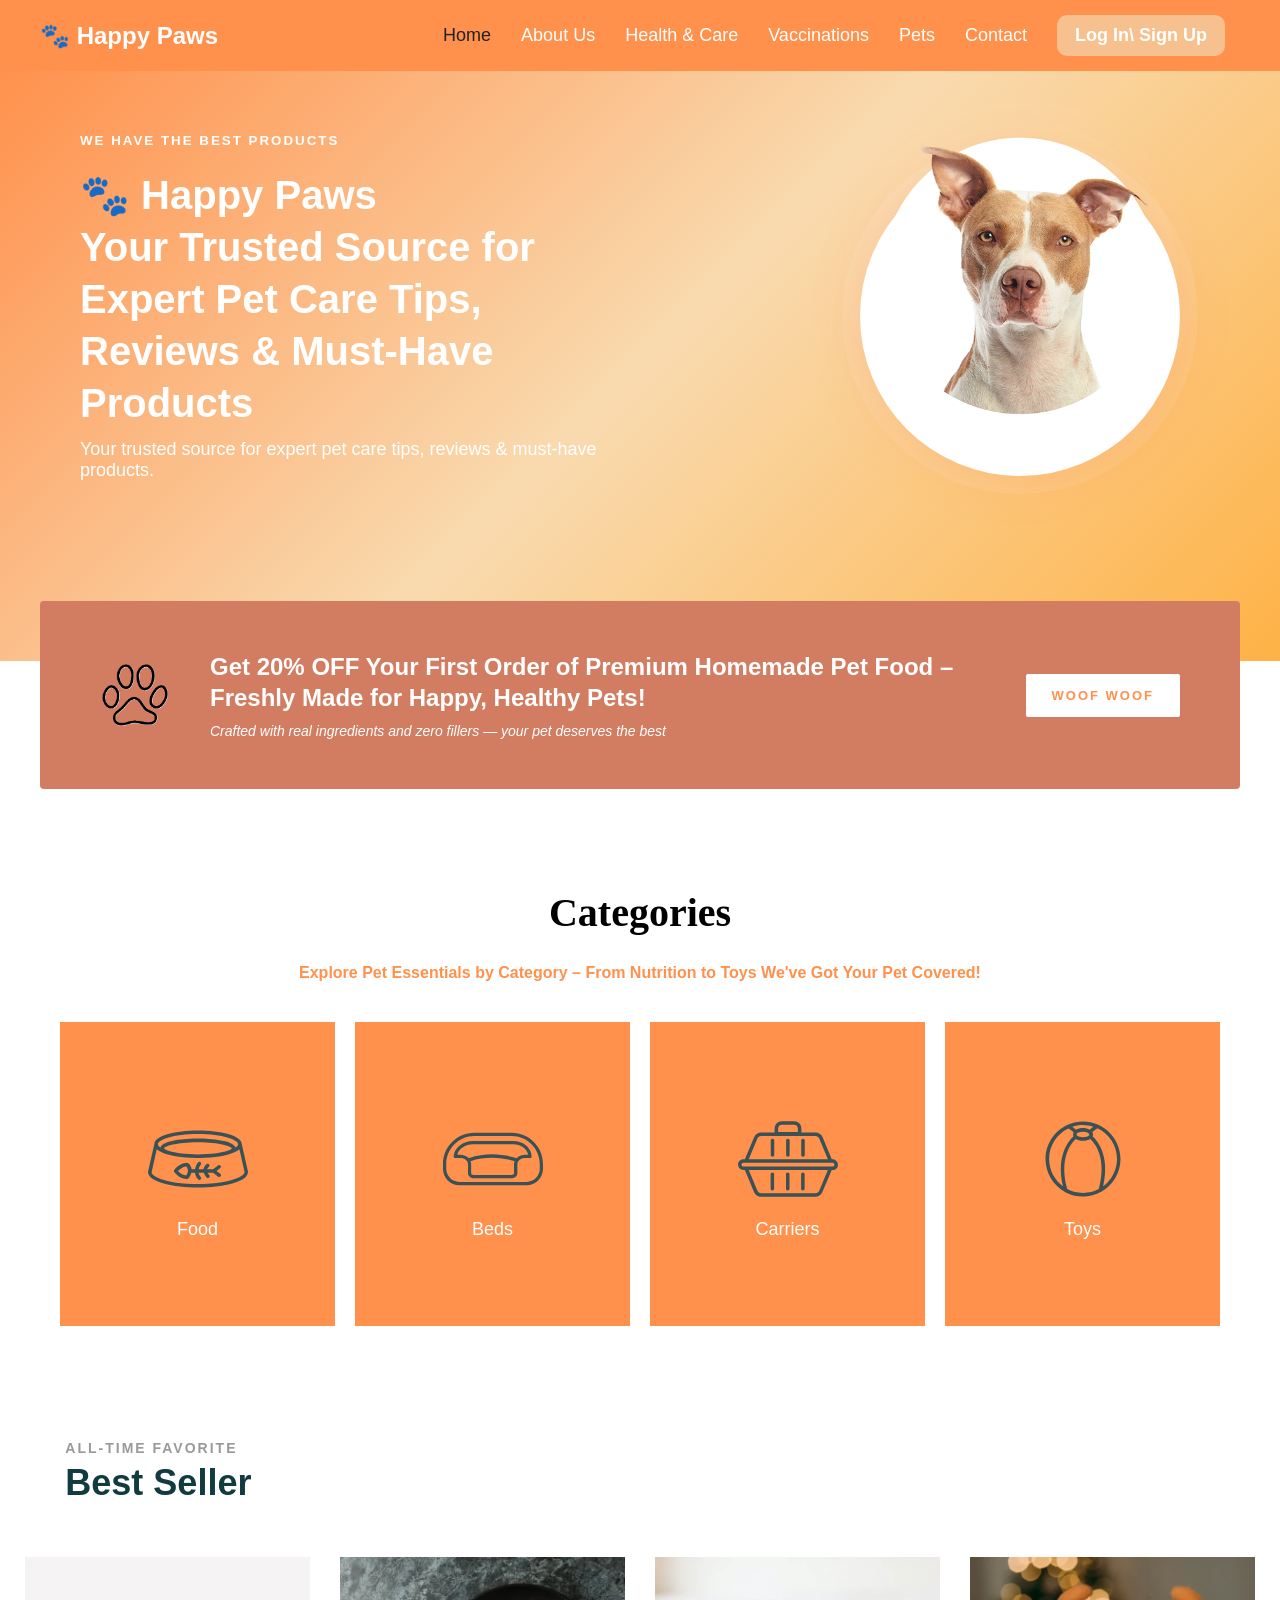
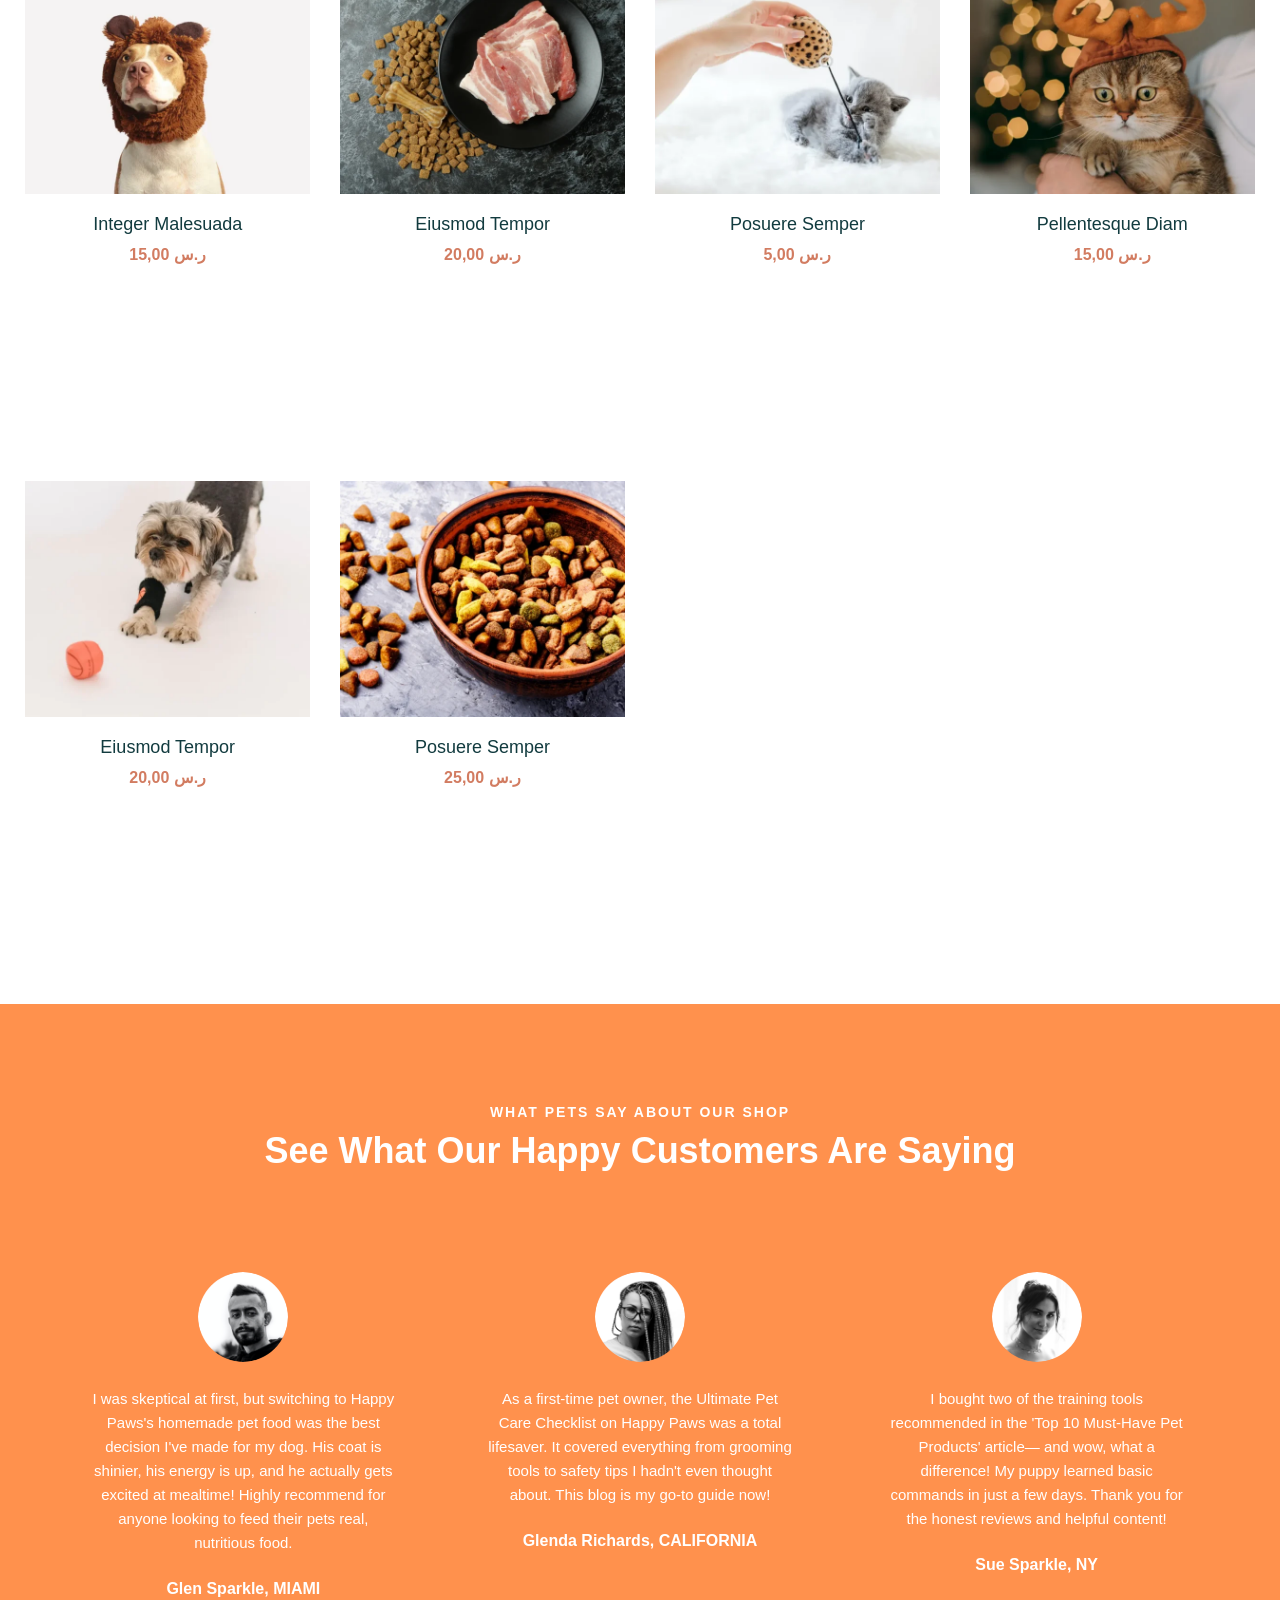
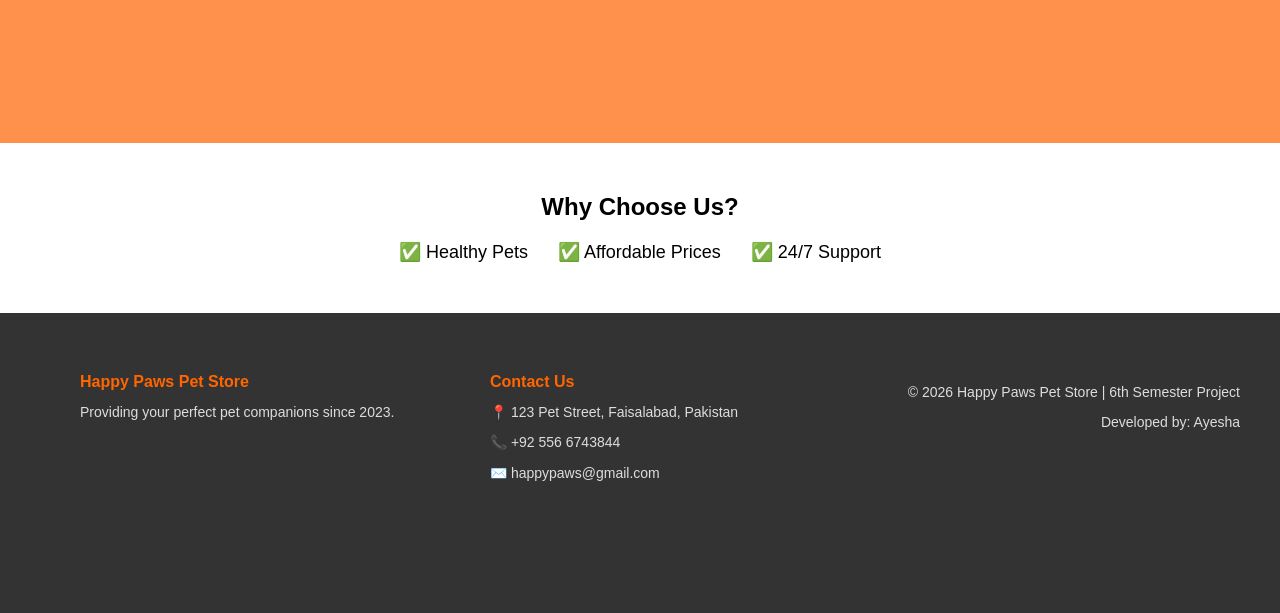
<file: index.html>
<!DOCTYPE html>
<html lang="en">

<head>
    <meta charset="UTF-8">
    <meta name="viewport" content="width=device-width, initial-scale=1.0">
    <title>Happy Paws</title>
    <link rel="stylesheet" href="css/home.css">
    <link rel="stylesheet" href="css/style.css">
</head>

<body>

    <!-- MAIN (DARK BACKGROUND) -->
    <div class="main">

        <!-- HEADER -->
        <header class="header">
            <div class="logo">🐾 Happy Paws</div>

            <button class="menu-toggle" aria-label="Toggle navigation">
                <span></span>
                <span></span>
                <span></span>
            </button>

            <nav class="navbar">
                <a href="index.html">Home</a>
                <a href="about.html">About Us</a>
                <a href="healthCare.html">Health & Care</a>
                <a href="vaccination.html">Vaccinations</a>
                <a href="pets.html">Pets</a>
                <a href="contact.html">Contact</a>
                <a href="loginSignUp.html" class="nav-btn">Log In\ Sign Up</a>
            </nav>
        </header>

        <!-- HERO -->
        <section class="hero">
            <div class="hero-text">
                <small><b>WE HAVE THE BEST PRODUCTS</b></small>
                <h1>
                    🐾 Happy Paws<br>
                    Your Trusted Source for<br>
                    Expert Pet Care Tips,<br>
                    Reviews & Must-Have Products
                </h1>
                <p>
                    Your trusted source for expert pet care tips, reviews & must-have products.
                </p>
            </div>

            <div class="hero-image">
                <div class="dog-wrap">
                    <div class="circle-bg"></div>
                    <img src="images/dog.webp" alt="Dog">
                </div>
            </div>
        </section>
    </div>

    <!-- PROMO BACKGROUND SPLIT -->
    <section class="promo-bg">

        <!-- PROMO CARD -->
        <div class="promo">

            <div class="promo-icon">
                <img src="images/paw.png" alt="paw">
            </div>

            <div class="promo-text">
                <h2>
                    Get 20% OFF Your First Order of Premium Homemade Pet Food –
                    Freshly Made for Happy, Healthy Pets!
                </h2>
                <p>
                    Crafted with real ingredients and zero fillers — your pet deserves the best
                </p>
            </div>

            <div class="promo-btn">
                <span>WOOF WOOF</span>
            </div>

        </div>
    </section>

    <!-- CATEGORIES (WHITE BACKGROUND STARTS HERE) -->
    <section class="categories">
        <h2>Categories</h2>
        <br>
        <p><b>Explore Pet Essentials by Category – From Nutrition to Toys We've Got Your Pet Covered!</b></p>

        <div class="category-grid">
            <div class="cat cat-box1"><svg xmlns="http://www.w3.org/2000/svg" viewBox="0 0 80 80" xml:space="preserve">
                    <path
                        d="m80 50.1-5-22.2c-.2-3.2-3.9-5.9-10.8-7.9-6.5-1.8-15-2.9-24.1-2.9S22.5 18.1 16 20c-7 2-10.8 4.7-10.9 7.9L0 50.1v.3c0 8.1 20.6 12.4 40 12.4s40-4.4 40-12.4v-.3zM40 20c19.9 0 32.1 4.7 32.1 8.1 0 .8-.8 1.8-2.2 2.7-1.1-5.7-19.8-7.3-29.9-7.3S11.2 25 10.1 30.8c-1.4-.9-2.2-1.9-2.2-2.7C7.9 24.8 20.1 20 40 20zm0 16.3c-9.8 0-17.7-1.2-23.2-2.7-2.6-.8-3.9-1.7-3.9-2.2 0-1.5 9.2-4.9 27.1-4.9s27.1 3.5 27.1 4.9c0 .5-1.3 1.4-3.9 2.2-5.5 1.5-13.4 2.7-23.2 2.7zm26.9 20.5C59.7 58.9 50.2 60 40 60c-22.8 0-36.8-5.5-37.1-9.5L7 32.1c1.8 1.6 4.8 3.1 8.9 4.2.3.1.6.2.9.2 3.7 1.1 8.5 1.8 13.2 2.2 2.8.2 5.8.4 8.8.4h2.6c3 0 6-.2 8.8-.4 4.6-.4 9.4-1.1 13.2-2.2.3-.1.6-.2.9-.2 4.1-1.2 7.1-2.6 8.8-4.2l4.2 18.5c-.3 1.6-3.1 4.1-10.4 6.2zM58 45.4c-.5-.6-1.4-.7-2-.3l-4 3.1h-4.7c.4-1.1 1.3-1.8 1.3-1.8.6-.5.8-1.3.4-2-.5-.7-1.3-.8-2-.4-.1.1-2.2 1.5-2.7 4.1h-3.8c.4-2 1.6-3.5 1.7-3.6.5-.6.4-1.5-.2-2-.6-.5-1.5-.4-2 .2-.9 1.1-2 3.1-2.3 5.4h-2.8c-.3-2.2-1.5-3.7-2.1-4.3-.6-.5-1.3-.8-2.1-.8-2 .2-5.9 1.1-9.6 5.6-.2.3-.4.6-.4 1s.1.7.4 1c3.5 4.2 7.1 5.2 9.5 5.4h.2c.8 0 1.5-.3 2-1v-.1c1-1.4 1.6-2.7 1.8-3.9h3c.2 1.7.9 3.5 2.4 5.2.3.3.7.5 1.1.5.3 0 .7-.1.9-.3.6-.5.7-1.4.2-2-1-1.1-1.5-2.3-1.7-3.4h4.1c.4 1.2 1.1 2.5 2.2 3.7.3.3.7.5 1.1.5.3 0 .7-.1 1-.4.6-.5.6-1.4.1-2-.6-.6-1-1.2-1.3-1.8h4.4l4 3.1c.3.2.6.3.9.3.4 0 .8-.2 1.1-.6.5-.6.4-1.5-.3-2l-3-2.3 3-2.3c.6-.3.7-1.2.2-1.8zm-27.5 7.7c-1.7-.1-4.1-.8-6.6-3.5 2.7-2.9 5.3-3.5 6.8-3.7 1.1 1.3 2.3 3.7-.2 7.2z"
                        fill="#3a5155"></path>
                </svg>Food</div>
            <div class="cat cat-box2">
                <svg xmlns="http://www.w3.org/2000/svg" viewBox="0 0 80 80" xml:space="preserve" style="color: white;">
                    <path
                        d="M55 19H25C11.2 19 0 30.2 0 44v3.8C0 55.1 5.9 61 13.1 61h53.7C74.1 61 80 55.1 80 47.8V44c0-13.8-11.2-25-25-25zm22.4 28.8c0 5.8-4.7 10.5-10.5 10.5H13.1c-5.8 0-10.5-4.7-10.5-10.5V44c0-12.3 10-22.4 22.4-22.4h30c12.3 0 22.4 10 22.4 22.4v3.8zM56.1 25.6h-32C16 25.6 9 31.1 8.5 37.8c0 .4.1.7.4 1s.6.4 1 .4h3.9c3.5 0 6.2 2.2 6.2 4.9v7.2c0 2.2 2.1 4 4.6 4h30.3c2.5 0 4.6-1.8 4.6-4v-7.2c0-2.7 2.8-4.9 6.3-4.9h3.8c.7 0 1.3-.6 1.3-1.3-.1-6.8-6.7-12.3-14.8-12.3zm.7 25.8c0 .8-.9 1.4-2 1.4H24.5c-1.1 0-2-.6-2-1.4v-7.2c0-.9-.2-1.7-.5-2.5 15.2-5.4 30.6-1.5 35.3 0-.3.8-.5 1.6-.5 2.5v7.2zm8.9-14.8c-2.8 0-5.2 1.1-6.8 2.8-4-1.4-21.1-6.4-38.3 0-1.6-1.7-4.1-2.8-6.9-2.8h-2.3c1.2-4.8 6.6-8.4 12.7-8.4h32c6.1 0 11.2 3.7 12 8.4h-2.4z"
                        fill="#3a5155"></path>
                </svg>
                Beds
            </div>
            <div class="cat cat-box3"><svg xmlns="http://www.w3.org/2000/svg" viewBox="0 0 80 80" xml:space="preserve">
                    <path
                        d="M75.7 40.1H75l-7.3-17.6c-1-2.3-3.2-3.8-5.7-3.8H50.7v-3.2c0-3.2-2.6-5.7-5.7-5.7H35c-3.1 0-5.7 2.6-5.7 5.7v3.2H18.6c-2.5 0-4.7 1.5-5.7 3.8L5.5 40.1H4.3c-2.4 0-4.3 2-4.3 4.3s2 4.3 4.3 4.3h1.2l7.3 17.6c1 2.3 3.2 3.8 5.7 3.8h43.3c2.5 0 4.7-1.5 5.7-3.8L75 48.8h.7c2.4 0 4.3-2 4.3-4.3s-2-4.4-4.3-4.4zM32.1 15.5c0-1.6 1.3-2.9 2.9-2.9h10c1.6 0 2.9 1.3 2.9 2.9v2.9H32.1v-2.9zm-16.6 8.1c.5-1.2 1.7-2 3.1-2h43.3c1.3 0 2.6.8 3.1 2l6.9 16.5H8.6l6.9-16.5zM65 65.3c-.5 1.2-1.7 2-3.1 2H18.6c-1.4 0-2.5-.8-3.1-2L8.6 48.8h63.3L65 65.3zM75.7 46H4.3c-.8 0-1.5-.7-1.5-1.5S3.5 43 4.3 43h71.3c.8 0 1.5.7 1.5 1.5s-.6 1.5-1.4 1.5zM26.1 63.8V52.2c0-.8.6-1.4 1.4-1.4s1.4.6 1.4 1.4v11.6c0 .8-.6 1.4-1.4 1.4s-1.4-.6-1.4-1.4zM29 25.2v11.6c0 .8-.6 1.4-1.4 1.4s-1.4-.6-1.4-1.4V25.2c0-.8.6-1.4 1.4-1.4s1.4.7 1.4 1.4zm9.4 38.6V52.2c0-.8.6-1.4 1.4-1.4s1.4.6 1.4 1.4v11.6c0 .8-.6 1.4-1.4 1.4s-1.4-.6-1.4-1.4zm2.9-38.6v11.6c0 .8-.6 1.4-1.4 1.4s-1.4-.6-1.4-1.4V25.2c0-.8.6-1.4 1.4-1.4s1.4.7 1.4 1.4zm9.2 38.6V52.2c0-.8.6-1.4 1.4-1.4s1.4.6 1.4 1.4v11.6c0 .8-.6 1.4-1.4 1.4s-1.4-.6-1.4-1.4zm2.9-38.6v11.6c0 .8-.6 1.4-1.4 1.4s-1.4-.6-1.4-1.4V25.2c0-.8.6-1.4 1.4-1.4s1.4.7 1.4 1.4z"
                        fill="#3a5155"></path>
                </svg>Carriers</div>
            <div class="cat cat-box4"><svg xmlns="http://www.w3.org/2000/svg" viewBox="0 0 80 80" xml:space="preserve">
                    <path
                        d="M70 40c0-16.5-13.5-30-30-30S10 23.5 10 40c0 11.2 6.2 21 15.3 26.2 0 0 .1.1.2.1C29.8 68.6 34.7 70 40 70s10.2-1.4 14.5-3.8c.1 0 .1-.1.2-.1C63.8 61 70 51.2 70 40zM48.3 14.2c-1 .7-2 1.5-3 2.3-1.4-.8-3.3-1.3-5.4-1.3-2.2 0-4.2.5-5.6 1.4-.9-.9-1.8-1.7-2.9-2.4 2.7-.9 5.5-1.4 8.5-1.4 3 .1 5.8.5 8.4 1.4zm-3.6 7c-.8.7-2.4 1.4-4.7 1.4-2.2 0-3.9-.7-4.7-1.4 0-.1-.1-.1-.2-.2-.2-.2-.3-.5-.3-.7s.1-.5.3-.7l.1-.1c.8-.7 2.4-1.4 4.7-1.4 3.2 0 5.2 1.4 5.2 2.3 0 .2-.1.5-.3.7l-.1.1zM12.9 40c0-10.7 6.2-20 15.3-24.4 1.6.7 3.1 1.8 4.3 3-.3.5-.4 1.1-.4 1.7 0 .5.1 1 .3 1.5-3.5 3.2-14.2 15.3-8.4 40-6.8-4.9-11.1-12.9-11.1-21.8zm14.5 24c-7-25.3 3.6-37.2 6.8-40.1 1.4.9 3.5 1.5 5.8 1.5s4.3-.6 5.8-1.5C49 26.8 59.6 38.7 52.6 64c-3.8 2-8 3.1-12.6 3.1S31.2 66 27.4 64zm28.7-2.2c5.8-24.7-4.9-36.8-8.4-40 .2-.5.3-1 .3-1.5 0-.7-.2-1.3-.5-1.9 1.3-1.1 2.7-2.1 4.1-3 9.2 4.3 15.6 13.7 15.6 24.5-.1 9-4.4 17-11.1 21.9z"
                        fill="#3a5155"></path>
                </svg>Toys</div>
        </div>
    </section>
    
    <!-- BEST SELLER SECTION -->
    <section class="best-seller">

        <!-- HEADER ROW -->
        <div class="best-seller-header">

            <!-- LEFT TEXT -->
            <div class="header-left">
                <h4>All-Time Favorite</h4>
                <h2>Best Seller</h2>
            </div>

        </div>
        <!-- PRODUCTS BOX -->
        <!-- PRODUCTS CONTAINER -->
        <div class="products-wrapper">

            <!-- PRODUCT 1 -->
            <div class="product-box">
                <div class="product-img">
                    <img src="images/best seller 1.webp" alt="">
                </div>
                <div class="product-name">Integer Malesuada</div>
                <div class="product-price"><b>15,00 ر.س</b></div>

            </div>

            <!-- PRODUCT 2 -->
            <div class="product-box">
                <div class="product-img">
                    <img src="images/best seller 2.webp" alt="">
                </div>
                <div class="product-name">Eiusmod Tempor</div>
                <div class="product-price"><b>20,00 ر.س</b></div>

            </div>

            <!-- PRODUCT 3 -->
            <div class="product-box">
                <div class="product-img">
                    <img src="images/best seller 3.webp" alt="">
                </div>
                <div class="product-name">Posuere Semper</div>
                <div class="product-price"><b>5,00 ر.س</b></div>

            </div>

            <!-- PRODUCT 4 -->
            <div class="product-box">
                <div class="product-img">
                    <img src="images/best seller 4.webp" alt="">
                </div>
                <div class="product-name">Pellentesque Diam</div>
                <div class="product-price"><b>15,00 ر.س</b></div>

            </div>

            <!-- PRODUCT 5 -->
            <div class="product-box">
                <div class="product-img">
                    <img src="images/best seller 5.webp" alt="">
                </div>
                <div class="product-name">Eiusmod Tempor</div>
                <div class="product-price"><b>20,00 ر.س</b></div>

            </div>

            <!-- PRODUCT 6 -->
            <div class="product-box">
                <div class="product-img">
                    <img src="images/best seller 6.webp" alt="">
                </div>
                <div class="product-name">Posuere Semper</div>
                <div class="product-price"><b>25,00 ر.س</b></div>

            </div>

        </div>

    </section>
    <!-- TESTIMONIALS SECTION -->
    <section class="testimonials">

        <h4>What pets say about our shop</h4>
        <h2>See What Our Happy Customers Are Saying</h2>

        <div class="testimonial-grid">

            <!-- TESTIMONIAL 1 -->
            <div class="testimonial-card">
                <div class="testimonial-img">
                    <img src="images/PERSON1.webp" alt="Glen Sparkle">
                </div>
                <p>
                    I was skeptical at first, but switching to Happy Paws's homemade pet food was the best decision
                    I've made for my dog. His coat is shinier, his energy is up, and he actually gets excited at
                    mealtime!
                    Highly recommend for anyone looking to feed their pets real, nutritious food.
                </p>
                <h5>Glen Sparkle, MIAMI</h5>

            </div>

            <!-- TESTIMONIAL 2 -->
            <div class="testimonial-card">
                <div class="testimonial-img">
                    <img src="images/PERSON2.webp" alt="Glenda Richards">
                </div>
                <p>
                    As a first-time pet owner, the Ultimate Pet Care Checklist on Happy Paws was a total lifesaver.
                    It covered everything from grooming tools to safety tips I hadn't even thought about.
                    This blog is my go-to guide now!
                </p>
                <h5>Glenda Richards, CALIFORNIA</h5>

            </div>

            <!-- TESTIMONIAL 3 -->
            <div class="testimonial-card">

                <div class="testimonial-img">
                    <img src="images/PERSON3.webp" alt="Sue Sparkle">
                </div>
                <p>
                    I bought two of the training tools recommended in the 'Top 10 Must-Have Pet Products' article—
                    and wow, what a difference! My puppy learned basic commands in just a few days.
                    Thank you for the honest reviews and helpful content!
                </p>
                <h5>Sue Sparkle, NY</h5>

            </div>

        </div>
    </section>


    <section class="why">
        <h2>Why Choose Us?</h2>

        <div class="why-box">
            <div>✅ Healthy Pets</div>
            <div>✅ Affordable Prices</div>
            <div>✅ 24/7 Support</div>
        </div>
    </section>

    <!-- ================= FOOTER ================= -->
    <footer class="footer" id="contact">
        <div class="footer-container">
            <div class="footer-about">
                <h3>Happy Paws Pet Store</h3>
                <p>Providing your perfect pet companions since 2023.</p>
            </div>

            <div class="footer-contact">
                <h4>Contact Us</h4>
                <p>📍 123 Pet Street, Faisalabad, Pakistan</p>
                <p>📞 +92 556 6743844</p>
                <p>✉️ happypaws@gmail.com</p>
            </div>

            <div class="footer-rights">
                <p>© 2026 Happy Paws Pet Store | 6th Semester Project</p>
                <p>Developed by: Ayesha</p>
            </div>
        </div>
    </footer>

    <script src="js/common.js"></script>

</body>

</html>
</file>
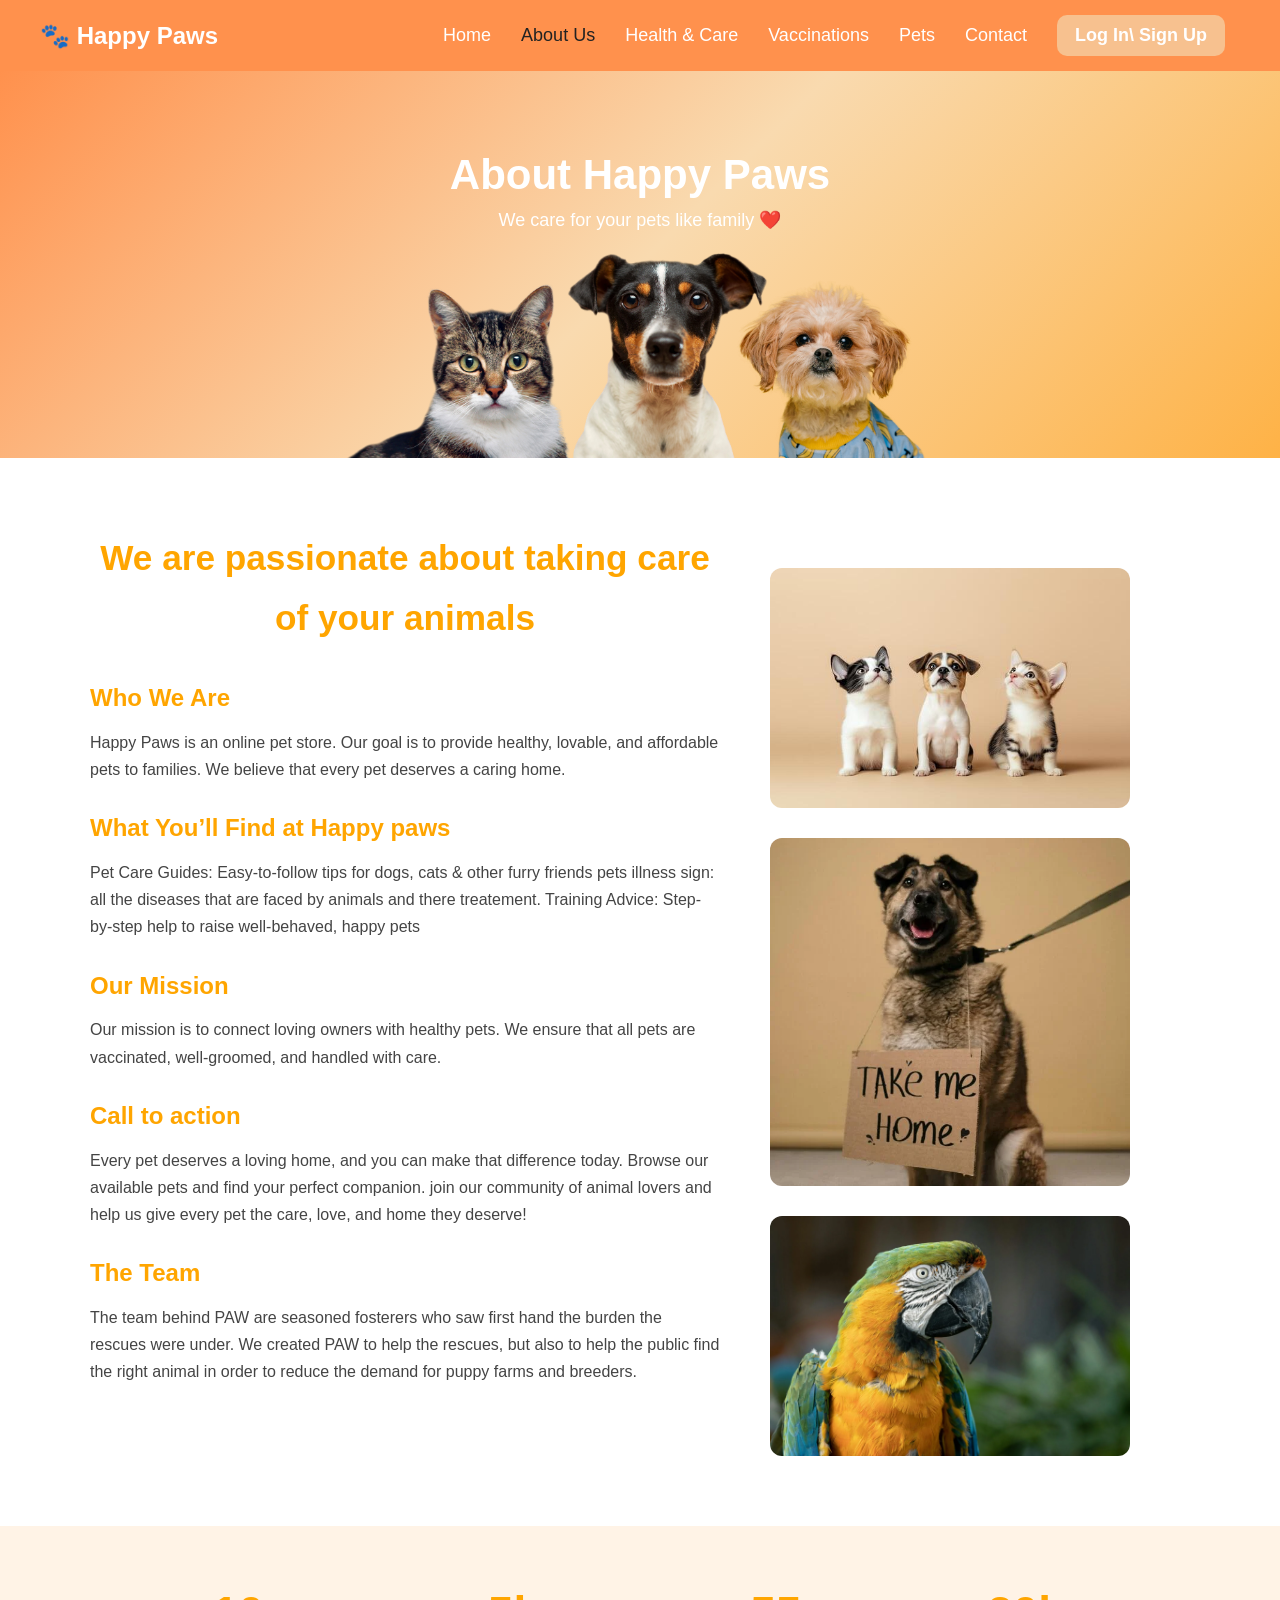
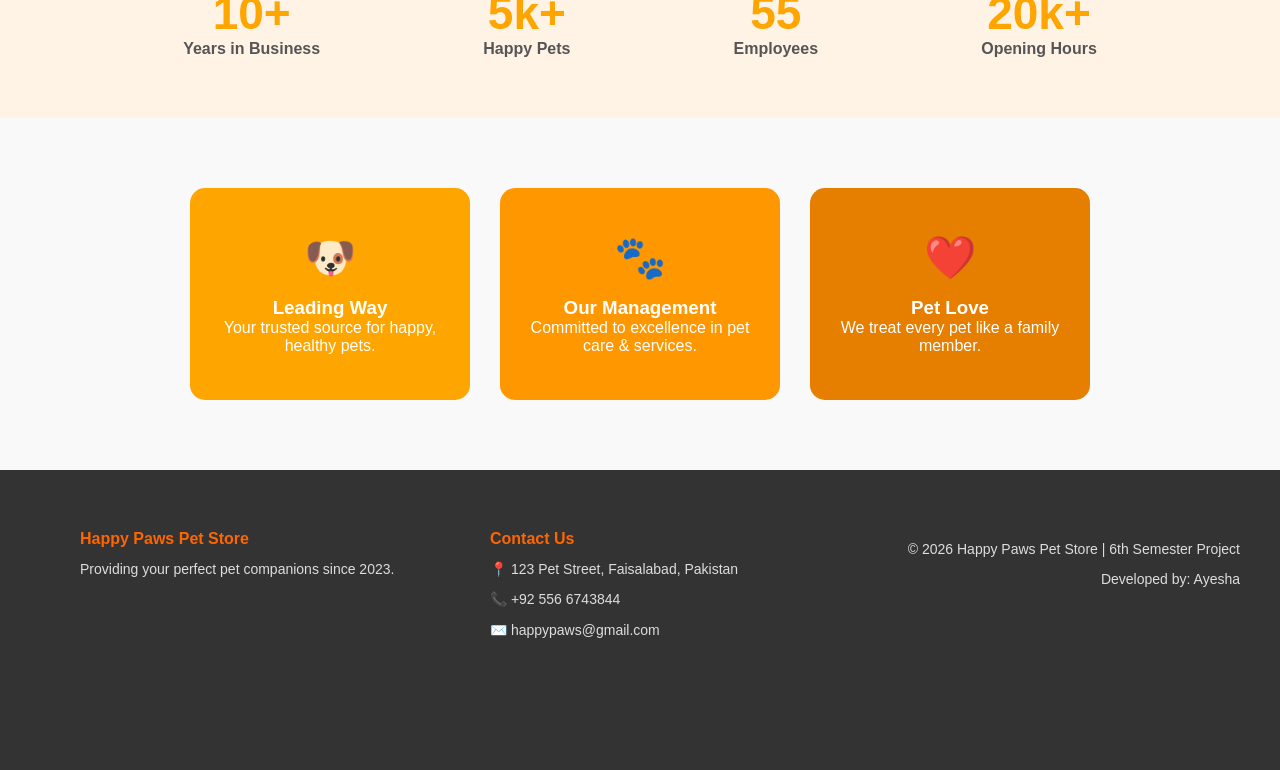
<file: about.html>
<!DOCTYPE html>
<html lang="en">
<head>
    <meta charset="UTF-8">
    <meta name="viewport" content="width=device-width, initial-scale=1.0">
    <title>About Us - Happy Paws</title>
    <link rel="stylesheet" href="css/home.css">
    <link rel="stylesheet" href="css/about.css">
    <link rel="stylesheet" href="css/style.css">
</head>
<body>

    <!-- ================= NAVBAR ================= -->
    <header class="header">
        <div class="logo">🐾 Happy Paws</div>

        <button class="menu-toggle" aria-label="Toggle navigation">
            <span></span>
            <span></span>
            <span></span>
        </button>

        <nav class="navbar">
            <a href="index.html">Home</a>
            <a href="about.html">About Us</a>
            <a href="healthCare.html">Health & Care</a>
            <a href="vaccination.html">Vaccinations</a>
            <a href="pets.html">Pets</a>
            <a href="contact.html">Contact</a>
            <a href="loginSignUp.html" class="nav-btn">Log In\ Sign Up</a>
        </nav>
    </header>

    <!-- ================= ABOUT BANNER ================= -->
    <section class="about-banner">
        <h1>About Happy Paws</h1>
        <p>We care for your pets like family ❤️</p>
        <div class="about-img">
        <img src="images/About us/about 1.webp" alt="dogs"/>

        </div>
    </section>

    <!-- ================= ABOUT CONTENT ================= -->
    <section class="about-content">
        <div class="about-text">
            <h1 class="New">We are passionate about taking care of your animals</h1>



            <h2>Who We Are</h2>
            <p>
                Happy Paws is an online pet store. 
                Our goal is to provide healthy, lovable, and affordable pets to families.
                We believe that every pet deserves a caring home.
            </p>
            <h2>What You’ll Find at Happy paws</h2>
            <p>
                Pet Care Guides: Easy-to-follow tips for dogs, cats & other furry friends
                pets illness sign: all the diseases that are faced by animals and there treatement.
                Training Advice: Step-by-step help to raise well-behaved, happy pets
            </p>

            <h2>Our Mission</h2>
            <p>
                Our mission is to connect loving owners with healthy pets. 
                We ensure that all pets are vaccinated, well-groomed, and handled with care.
            </p>
            <h2>Call to action</h2>
<p>
    Every pet deserves a loving home, and you can make that difference today.
     Browse our available pets and find your perfect companion.
     join our community of animal lovers and help us give every pet the care, love, and home they deserve!
</p>
<h2>The Team</h2>
<p>
    The team behind PAW are seasoned fosterers who saw first hand the burden the rescues were under.
    We created PAW to help the rescues, but also to help the public
    find the right animal in order to reduce the demand for puppy farms and breeders.

</p>

         
        </div>

        <div class="about-image">
            <img src="images/About us/three-small pet.jpeg" alt="About Pet Store">
            <img src="images/About us/about2.webp" alt="About Pet Store" style="margin-top: 30px;">
                 <img src="images/About us/about3.webp" alt="About Pet Store" style="margin-top: 30px;">

        </div>
    </section> 
    <!-- ================= ABOUT STATS ================= -->
<section class="about-stats">
    <div class="stat">
        <h2>10+</h2>
        <p>Years in Business</p>
    </div>

    <div class="stat">
        <h2>5k+</h2>
        <p>Happy Pets</p>
    </div>

    <div class="stat">
        <h2>55</h2>
        <p>Employees</p>
    </div>

    <div class="stat">
        <h2>20k+</h2>
        <p>Opening Hours</p>
    </div>
</section>

<!-- ================= ABOUT FEATURES ================= -->
<section class="about-features">
    <div class="feature-box">
        <div class="icon">🐶</div>
        <h3>Leading Way</h3>
        <p>Your trusted source for happy, healthy pets.</p>
    </div>

    <div class="feature-box">
        <div class="icon">🐾</div>
        <h3>Our Management</h3>
        <p>Committed to excellence in pet care & services.</p>
    </div>

    <div class="feature-box">
        <div class="icon">❤️</div>
        <h3>Pet Love</h3>
        <p>We treat every pet like a family member.</p>
    </div>
</section>

<footer class="footer" id="contact">
  <div class="footer-container">
    <div class="footer-about">
      <h3>Happy Paws Pet Store</h3>
      <p>Providing your perfect pet companions since 2023.</p>
    </div>
    
    <div class="footer-contact">
      <h4>Contact Us</h4>
      <p>📍 123 Pet Street, Faisalabad, Pakistan</p>
      <p>📞 +92 556 6743844</p>
      <p>✉️ happypaws@gmail.com</p>
    </div>
    
    <div class="footer-rights">
      <p>© 2026 Happy Paws Pet Store | 6th Semester Project</p>
      <p>Developed by: Ayesha</p>
    </div>
  </div>
</footer>

<script src="js/common.js"></script>

</body>
</html>
</file>
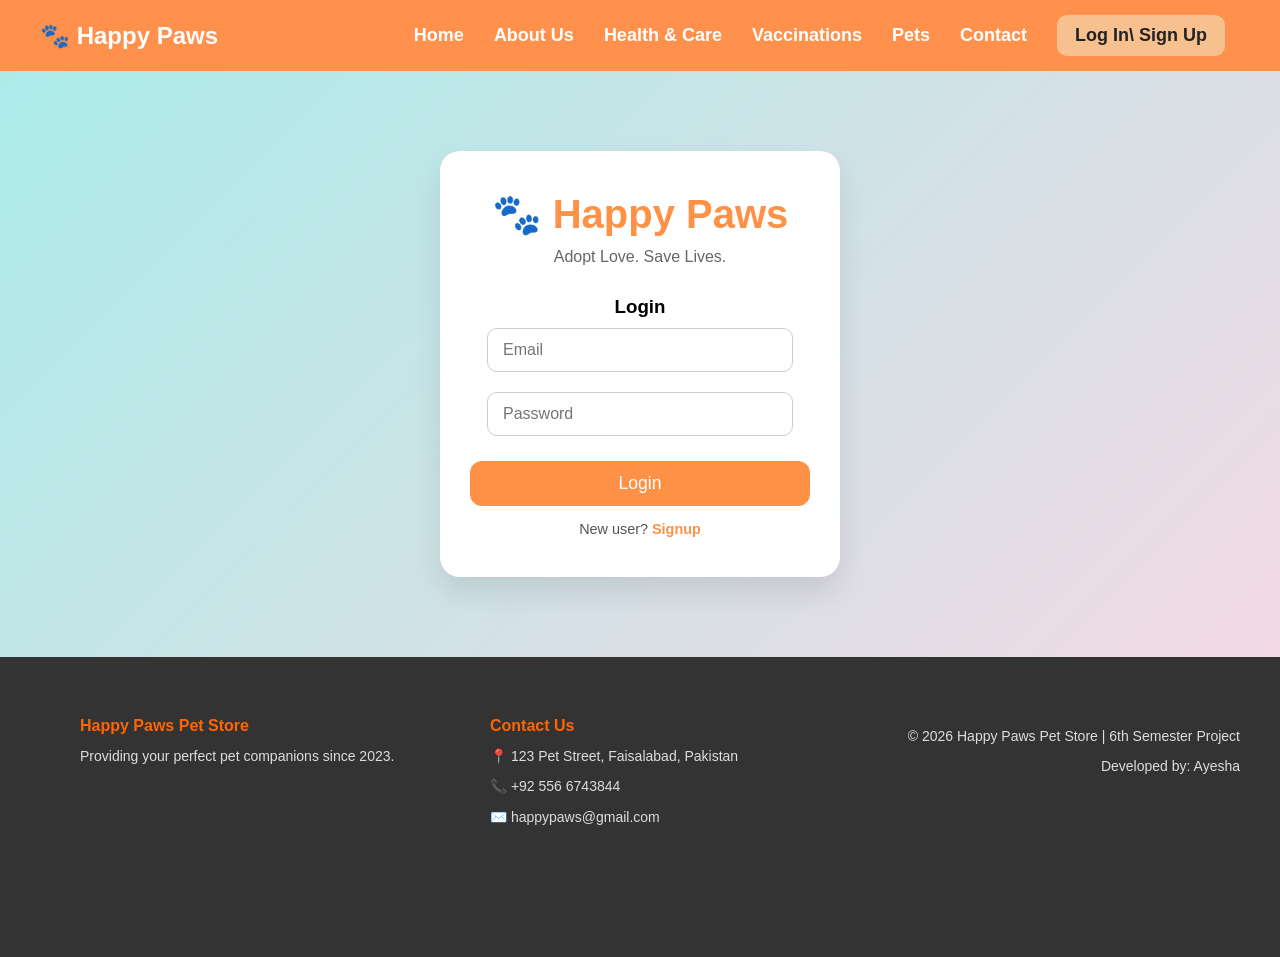
<file: buy.html>
<!DOCTYPE html>
<html lang="en">
<head>
  <meta charset="UTF-8">
  <meta name="viewport" content="width=device-width, initial-scale=1.0">
  <title>Buy Now - Happy Paws</title>
  <link rel="stylesheet" href="css/home.css">
  <link rel="stylesheet" href="css/style.css">
  <link rel="stylesheet" href="css/buy.css">
</head>
<body>

<header class="header">
  <div class="logo">🐾 Happy Paws</div>

  <button class="menu-toggle" aria-label="Toggle navigation">
    <span></span>
    <span></span>
    <span></span>
  </button>

  <nav class="navbar">
    <a href="index.html">Home</a>
    <a href="about.html">About Us</a>
    <a href="healthCare.html">Health & Care</a>
    <a href="vaccination.html">Vaccinations</a>
    <a href="pets.html">Pets</a>
    <a href="contact.html">Contact</a>
    <a href="loginSignUp.html" class="nav-btn">Log In\ Sign Up</a>
  </nav>
</header>

<section class="buy-now">
  <h1>Buy Your Pet Now</h1>

  <!-- Top informational message -->
  <div class="info-message">
    🐾 You can buy your pet online here, or visit our store to pick it up directly!
  </div>

  <form id="buyForm">
    <h2 id="petName">Pet Name: </h2>
    <p id="petDetails"></p>

    <!-- Note about breed -->
    <p class="breed-note">
      Note: Breed may be the same, but each pet is unique and may differ slightly.
    </p>

    <label>Your Name</label>
    <input type="text" id="buyerName" placeholder="Your Full Name" required>

    <label>Email</label>
    <input type="email" id="buyerEmail" placeholder="Your Email" required>

    <label>Phone No</label>
    <input type="phone" id="buyerPhone" placeholder="Your Phone No" required>

    <label>Permanent Address</label>
    <textarea id="buyerAddress" placeholder="Your Address" required></textarea>

    <label>Do you have experience owning a pet?</label>
    <select id="petExperience" required>
      <option value="">Select</option>
      <option value="Yes">Yes</option>
      <option value="No">No</option>
    </select>

    <button type="submit">Submit Order</button>
  </form>
</section>

<footer class="footer">
  <div class="footer-container">
    <div class="footer-about">
      <h3>Happy Paws Pet Store</h3>
      <p>Providing your perfect pet companions since 2023.</p>
    </div>
    
    <div class="footer-contact">
      <h4>Contact Us</h4>
      <p>📍 123 Pet Street, Faisalabad, Pakistan</p>
      <p>📞 +92 556 6743844</p>
      <p>✉️ happypaws@gmail.com</p>
    </div>
    
    <div class="footer-rights">
      <p>© 2026 Happy Paws Pet Store | 6th Semester Project</p>
      <p>Developed by: Ayesha</p>
    </div>
  </div>
</footer>

<script src="js/common.js"></script>

<script src="js/pets.js"></script>
<script src="js/buy.js"></script>
</body>
</html>
</file>
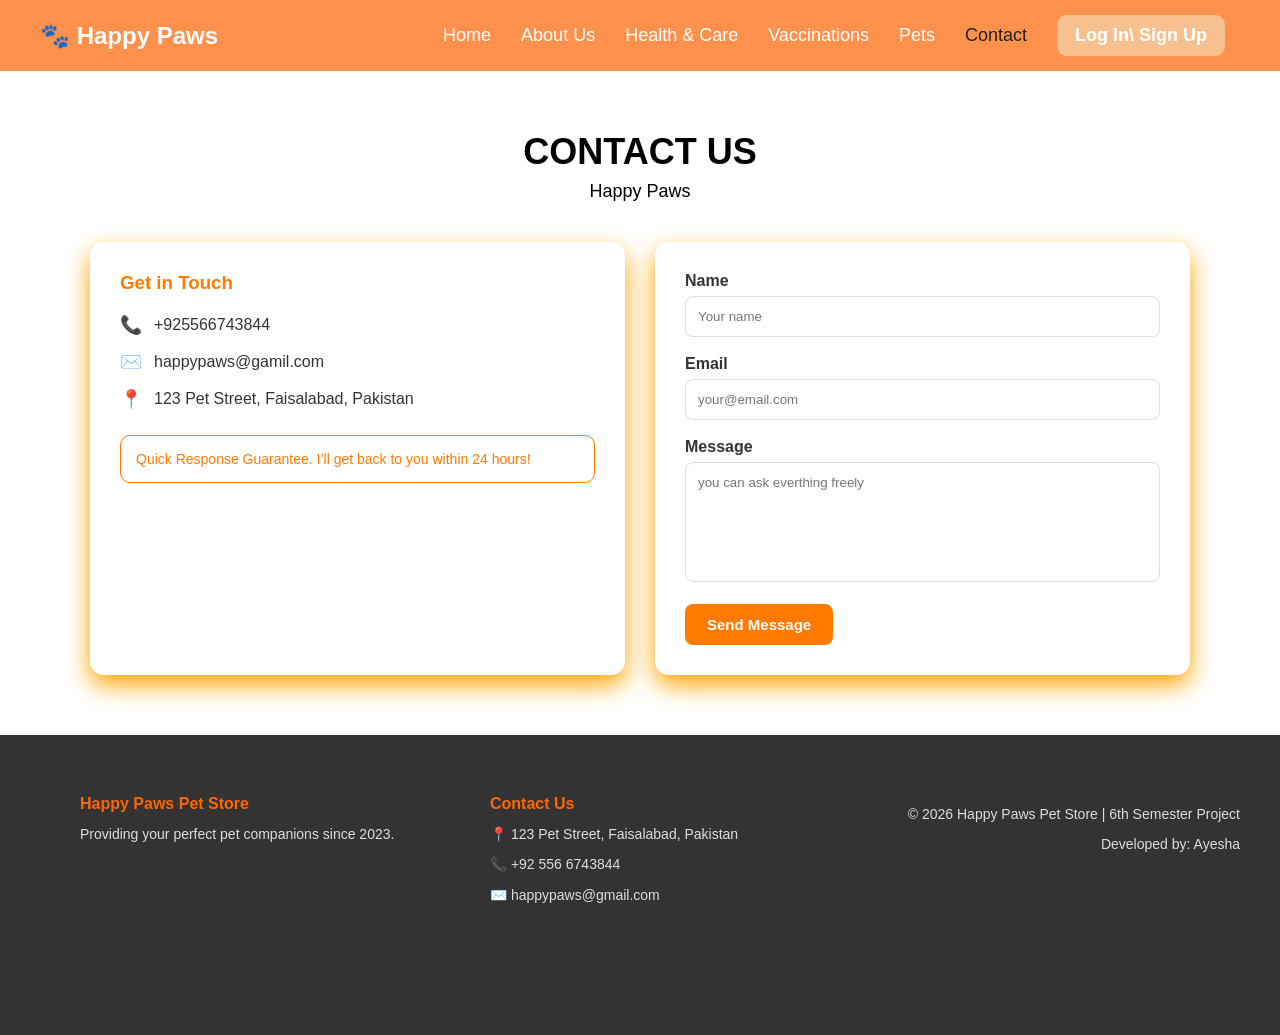
<file: contact.html>
<!DOCTYPE html>
<html lang="en">
<head>
    <meta charset="UTF-8">
    <meta name="viewport" content="width=device-width, initial-scale=1.0">
    <title>Contact Us - Happy Paws</title>
    <link rel="stylesheet" href="css/home.css">
    <link rel="stylesheet" href="css/style.css">
    <link rel="stylesheet" href="css/contact.css">
</head>
<body>

    <!-- ================= NAVBAR ================= -->
    <header class="header">
        <div class="logo">🐾 Happy Paws</div>

        <button class="menu-toggle" aria-label="Toggle navigation">
            <span></span>
            <span></span>
            <span></span>
        </button>

        <nav class="navbar">
            <a href="index.html">Home</a>
            <a href="about.html">About Us</a>
            <a href="healthCare.html">Health & Care</a>
            <a href="vaccination.html">Vaccinations</a>
            <a href="pets.html">Pets</a>
            <a href="contact.html">Contact</a>
            <a href="loginSignUp.html" class="nav-btn">Log In\ Sign Up</a>
        </nav>
    </header>

    <section class="contact-section">
  <div class="contact-header">
    <h1>CONTACT US</h1>
    <p>Happy Paws</p>
  </div>

  <div class="contact-container">
    <!-- Left Card -->
    <div class="contact-info">
      <h3>Get in Touch</h3>

      <div class="info-item">
        <span>📞</span>
        <p>+925566743844</p>
      </div>

      <div class="info-item">
        <span>✉️</span>
        <p>happypaws@gamil.com</p>
      </div>

      <div class="info-item">
        <span>📍</span>
        <p>123 Pet Street, Faisalabad, Pakistan</p>
      </div>

      <div class="response-box">
        <p>Quick Response Guarantee. I’ll get back to you within 24 hours!</p>
      </div>
    </div>

    <!-- Right Card -->
   <form class="contact-form">
      <label>Name</label>
      <input type="text" placeholder="Your name" required />

      <label>Email</label>
      <input type="email" placeholder="your@email.com" required />

      <label>Message</label>
      <textarea placeholder="you can ask everthing freely" required></textarea>

      <button type="submit">Send Message</button>
   </form>
  </div>
</section>


    <!-- ================= FOOTER ================= -->
  <footer class="footer" id="contact">
  <div class="footer-container">
    <div class="footer-about">
      <h3>Happy Paws Pet Store</h3>
      <p>Providing your perfect pet companions since 2023.</p>
    </div>
    
    <div class="footer-contact">
      <h4>Contact Us</h4>
      <p>📍 123 Pet Street, Faisalabad, Pakistan</p>
      <p>📞 +92 556 6743844</p>
      <p>✉️ happypaws@gmail.com</p>
    </div>
    
    <div class="footer-rights">
      <p>© 2026 Happy Paws Pet Store | 6th Semester Project</p>
      <p>Developed by: Ayesha</p>
    </div>
  </div>
</footer>

<script src="js/common.js"></script>
</body>
</html>
</file>
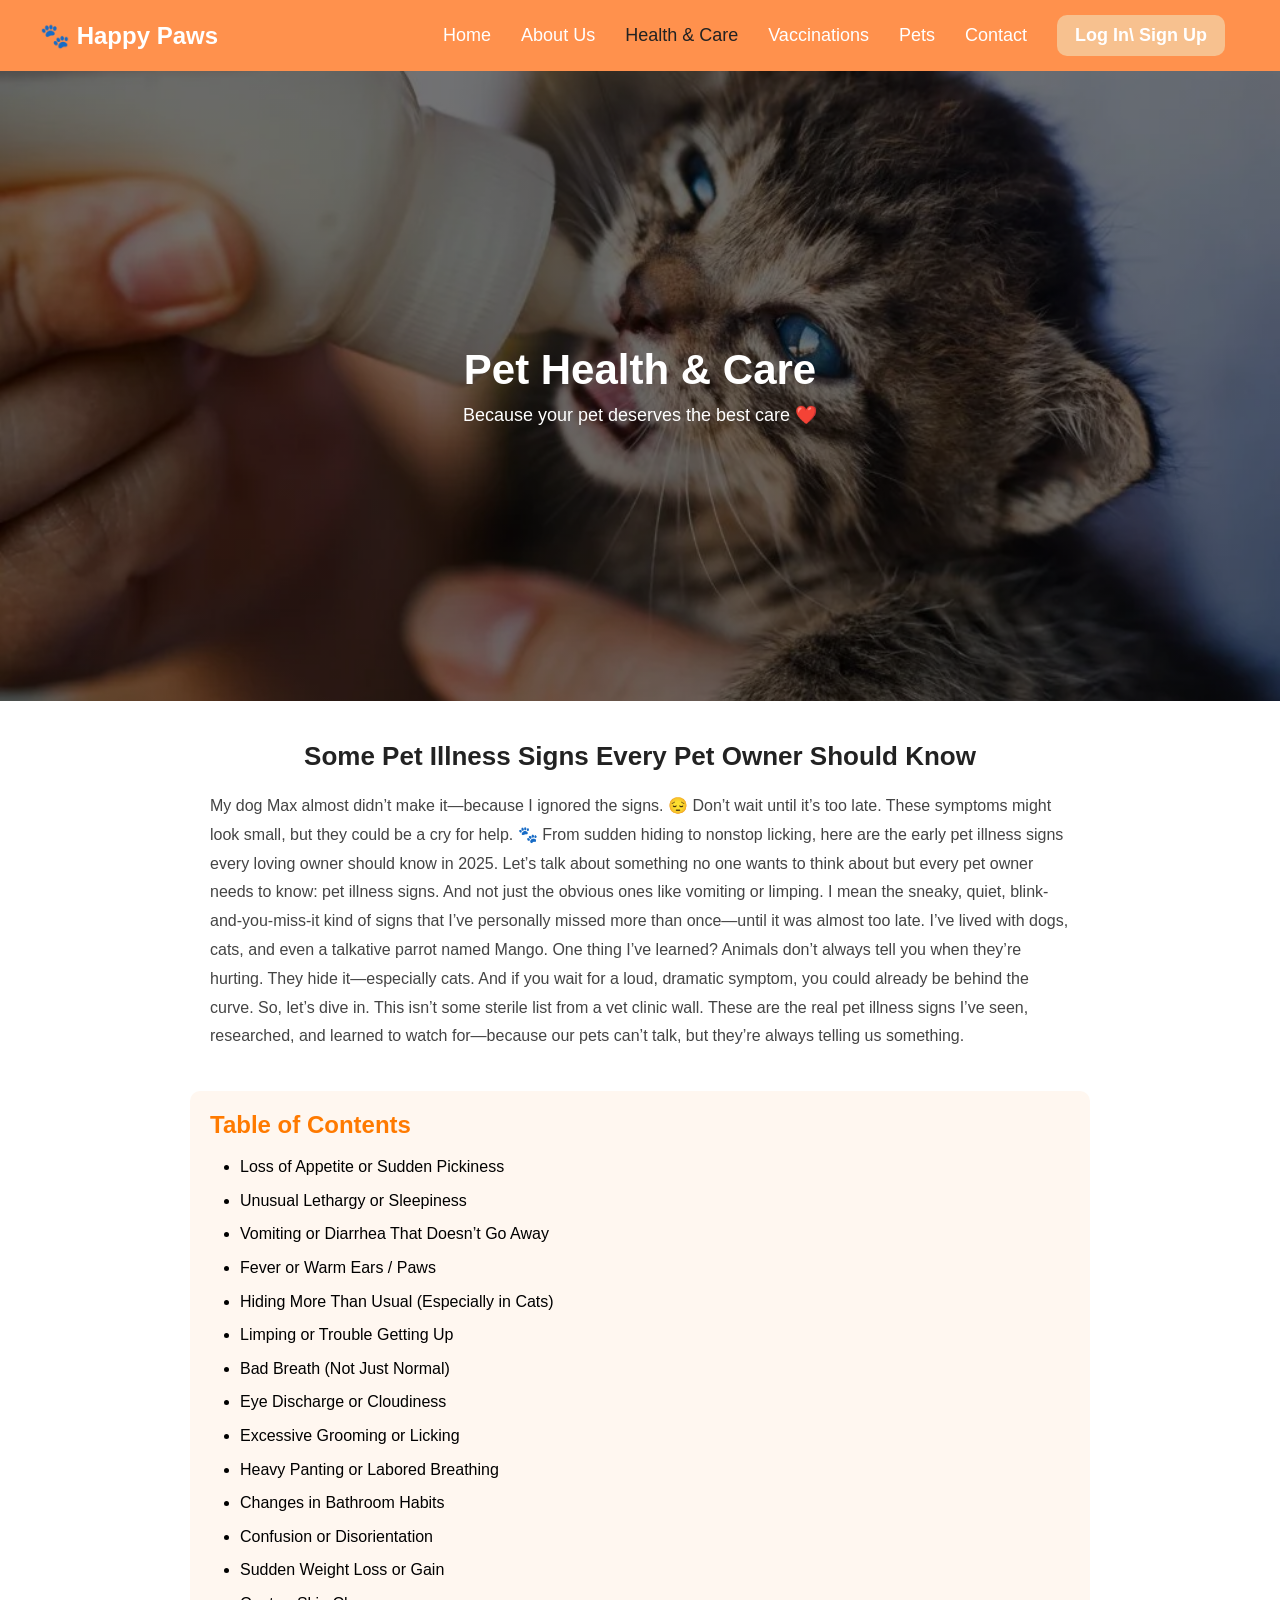
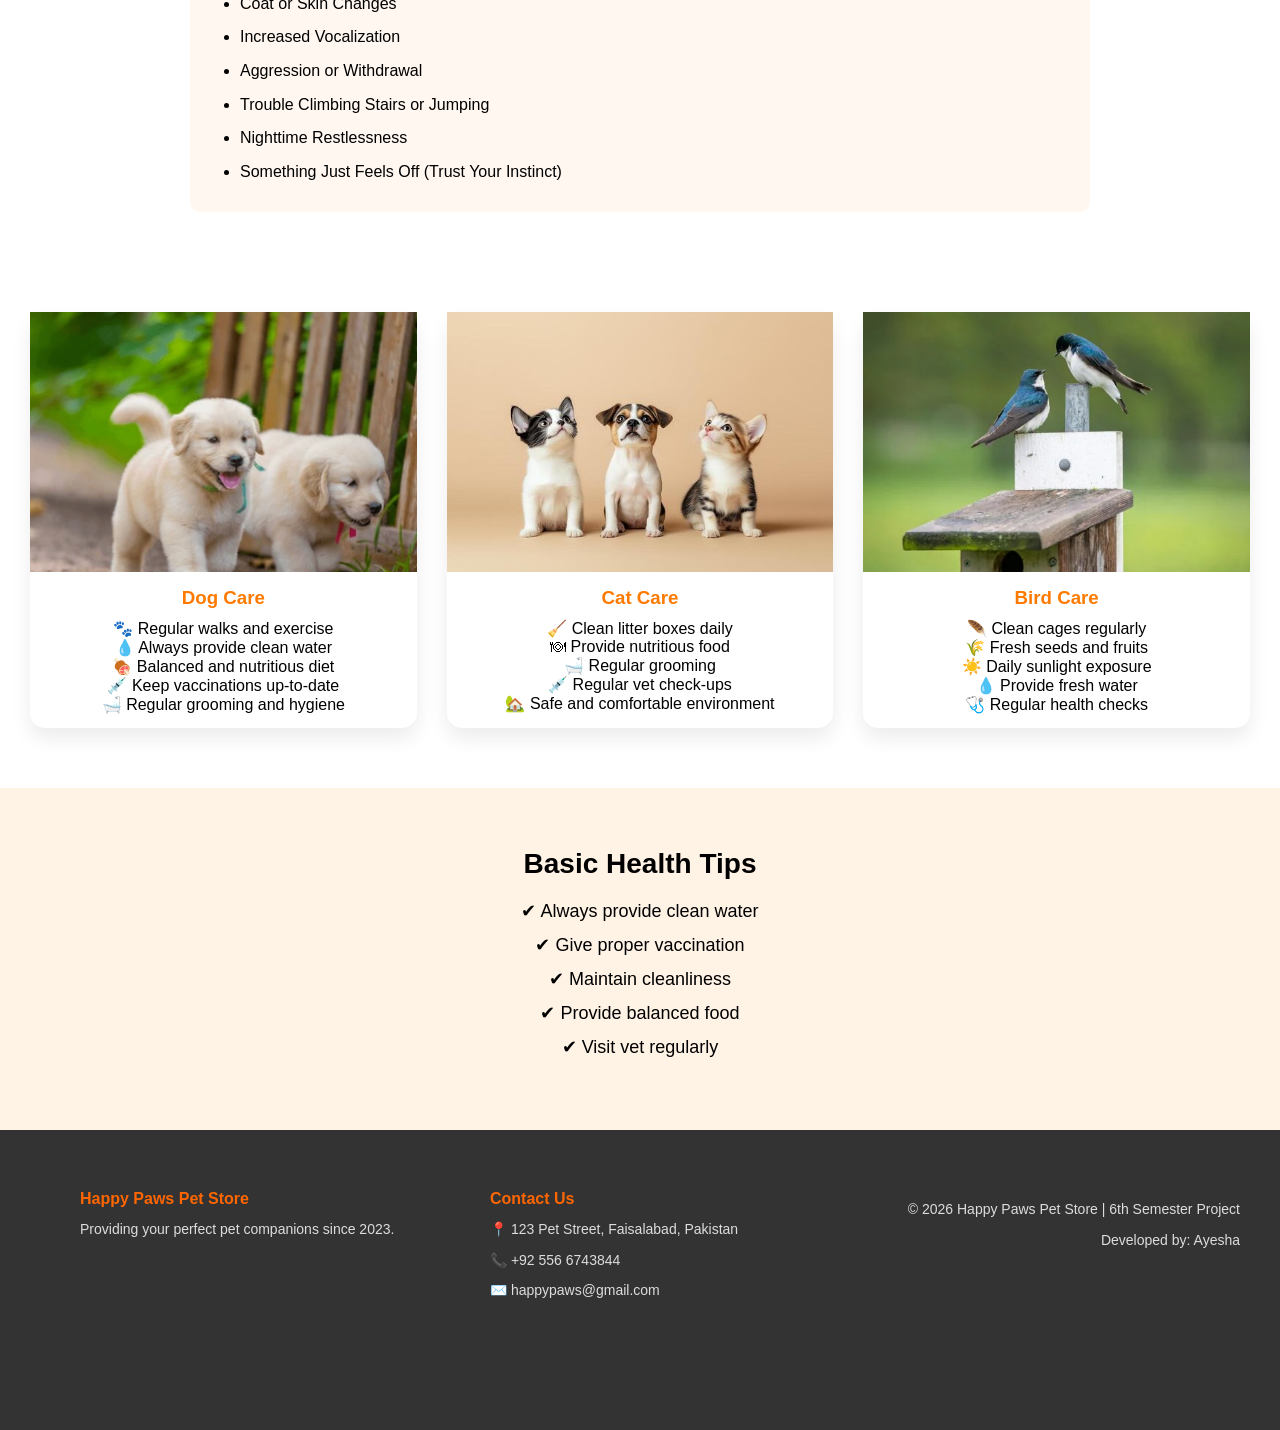
<file: healthCare.html>
<!DOCTYPE html>
<html lang="en">
<head>
    <meta charset="UTF-8">
    <meta name="viewport" content="width=device-width, initial-scale=1.0">
    <title>Health & Care - Happy Paws</title>
    <link rel="stylesheet" href="css/home.css">
    <link rel="stylesheet" href="css/style.css">
    <link rel="stylesheet" href="css/health.css">
</head>
<body>

    <!-- ================= NAVBAR ================= -->
    <header class="header">
        <div class="logo">🐾 Happy Paws</div>

        <button class="menu-toggle" aria-label="Toggle navigation">
            <span></span>
            <span></span>
            <span></span>
        </button>

        <nav class="navbar">
            <a href="index.html">Home</a>
            <a href="about.html">About Us</a>
            <a href="healthCare.html">Health & Care</a>
            <a href="vaccination.html">Vaccinations</a>
            <a href="pets.html">Pets</a>
            <a href="contact.html">Contact</a>
            <a href="loginSignUp.html" class="nav-btn">Log In\ Sign Up</a>
        </nav>
    </header>

    <!-- ================= HEALTH BANNER ================= -->
    <section class="health-banner">
        <h1>Pet Health & Care</h1>
        <p>Because your pet deserves the best care ❤️</p>
     
    </section>

<section>   
    <h2 class="section2">
        Some Pet Illness Signs Every Pet Owner Should Know
    </h2>
     <!-- <img src="images/illness sign.webp" alt="Pet Illness Signs" class="illness-img"> -->
    <p class="illness-text">
        My dog Max almost didn’t make it—because I ignored the signs. 😔 Don’t wait until it’s too late. These symptoms might look small, but they could be a cry for help. 🐾 From sudden hiding to nonstop licking, here are the early pet illness signs every loving owner should know in 2025.
Let’s talk about something no one wants to think about but every pet owner needs to know: pet illness signs. And not just the obvious ones like vomiting or limping. I mean the sneaky, quiet, blink-and-you-miss-it kind of signs that I’ve personally missed more than once—until it was almost too late.

I’ve lived with dogs, cats, and even a talkative parrot named Mango. One thing I’ve learned? Animals don’t always tell you when they’re hurting. They hide it—especially cats. And if you wait for a loud, dramatic symptom, you could already be behind the curve.

So, let’s dive in. This isn’t some sterile list from a vet clinic wall. These are the real pet illness signs I’ve seen, researched, and learned to watch for—because our pets can’t talk, but they’re always telling us something.
    </p>
    <div class="toc-section">
    <h2>Table of Contents</h2>
    <ul>
        <li>Loss of Appetite or Sudden Pickiness</li>
        <li>Unusual Lethargy or Sleepiness</li>
        <li>Vomiting or Diarrhea That Doesn’t Go Away</li>
        <li>Fever or Warm Ears / Paws</li>
        <li>Hiding More Than Usual (Especially in Cats)</li>
        <li>Limping or Trouble Getting Up</li>
        <li>Bad Breath (Not Just Normal)</li>
        <li>Eye Discharge or Cloudiness</li>
        <li>Excessive Grooming or Licking</li>
        <li>Heavy Panting or Labored Breathing</li>
        <li>Changes in Bathroom Habits</li>
        <li>Confusion or Disorientation</li>
        <li>Sudden Weight Loss or Gain</li>
        <li>Coat or Skin Changes</li>
        <li>Increased Vocalization</li>
        <li>Aggression or Withdrawal</li>
        <li>Trouble Climbing Stairs or Jumping</li>
        <li>Nighttime Restlessness</li>
        <li>Something Just Feels Off (Trust Your Instinct)</li>
    </ul>
</div>



</section>
    <!-- ================= CARE SECTIONS ================= -->
    <section class="care-section">

        <div class="care-card">
            <img src="images/health.png" alt="Dog Care">
            <h3>Dog Care</h3>
            <p style="margin-bottom:14px">
                🐾 Regular walks and exercise<br>
                💧 Always provide clean water<br>
                🍖 Balanced and nutritious diet<br>
                💉 Keep vaccinations up-to-date<br>
                🛁 Regular grooming and hygiene<br>
            </p>
                
        </div>

        <div class="care-card">
            <img src="images/About us/three-small pet.jpeg" alt="Cat Care">
            <h3>Cat Care</h3>
            <p style="margin-bottom:14px">🧹 Clean litter boxes daily<br>
                🍽 Provide nutritious food<br>
                🛁 Regular grooming<br>
                💉 Regular vet check-ups<br>
                🏡 Safe and comfortable environment
            </p>
        </div>

        <div class="care-card">
            <img src="images/home/bird.webp" alt="Bird Care">
            <h3>Bird Care</h3>
            <p style="margin-bottom:14px">🪶 Clean cages regularly<br>
                🌾 Fresh seeds and fruits<br>
                ☀️ Daily sunlight exposure<br>
                💧 Provide fresh water<br>
                🩺 Regular health checks<br>
            </p>
        </div>

      

    </section>

    <!-- ================= HEALTH TIPS ================= -->
    <section class="health-tips">
        <h2>Basic Health Tips</h2>

        <ul>
            <li>✔ Always provide clean water</li>
            <li>✔ Give proper vaccination</li>
            <li>✔ Maintain cleanliness</li>
            <li>✔ Provide balanced food</li>
            <li>✔ Visit vet regularly</li>
        </ul>
    </section>

    <!-- ================= FOOTER ================= -->
  <footer class="footer" id="contact">
  <div class="footer-container">
    <div class="footer-about">
      <h3>Happy Paws Pet Store</h3>
      <p>Providing your perfect pet companions since 2023.</p>
    </div>
    
    <div class="footer-contact">
      <h4>Contact Us</h4>
      <p>📍 123 Pet Street, Faisalabad, Pakistan</p>
      <p>📞 +92 556 6743844</p>
      <p>✉️ happypaws@gmail.com</p>
    </div>
    
    <div class="footer-rights">
      <p>© 2026 Happy Paws Pet Store | 6th Semester Project</p>
      <p>Developed by: Ayesha</p>
    </div>
  </div>
</footer>

<script src="js/common.js"></script>

</body>
</html>
</file>
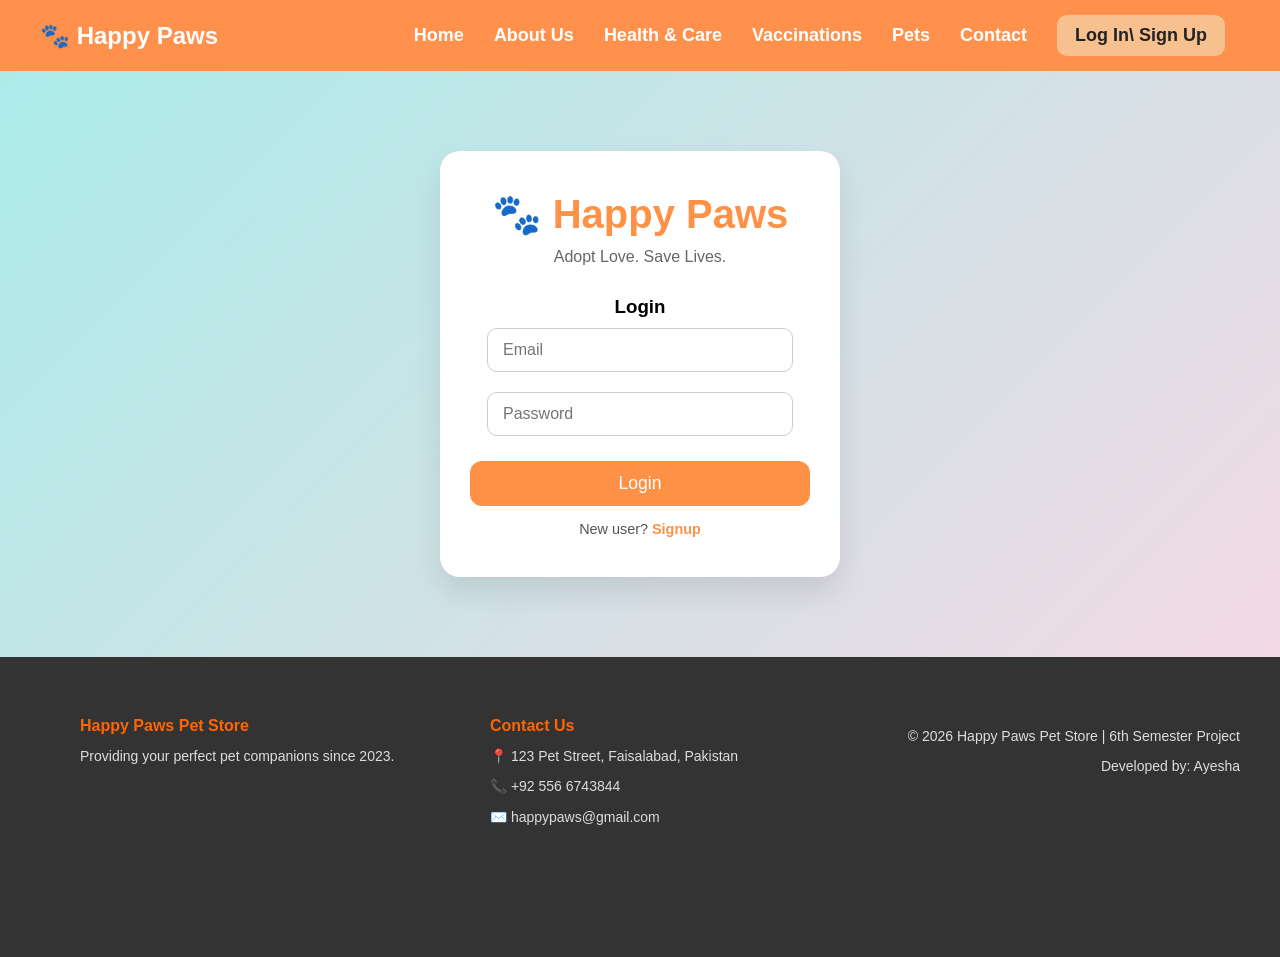
<file: loginSignUp.html>
<!DOCTYPE html>
<html lang="en">
<head>
  <meta charset="UTF-8">
  <meta name="viewport" content="width=device-width, initial-scale=1.0">
  <title>Happy Paws Login & Signup</title>
  <link rel="stylesheet" href="css/home.css">
  <link rel="stylesheet" href="css/style.css">
  <link rel="stylesheet" href="css/signup.css">
</head>
<body>

<header class="header">
  <div class="logo">🐾 Happy Paws</div>

  <button class="menu-toggle" aria-label="Toggle navigation">
    <span></span>
    <span></span>
    <span></span>
  </button>

  <nav class="navbar">
    <a href="index.html">Home</a>
    <a href="about.html">About Us</a>
    <a href="healthCare.html">Health & Care</a>
    <a href="vaccination.html">Vaccinations</a>
    <a href="pets.html">Pets</a>
    <a href="contact.html">Contact</a>
    <a href="loginSignUp.html" class="nav-btn">Log In\ Sign Up</a>
  </nav>
</header>

<div class="container">
  <h1>🐾 Happy Paws</h1>
  <p class="tagline">Adopt Love. Save Lives.</p>


  <!-- LOGIN FORM -->
  <form id="loginForm">
    <h3>Login</h3>

    <input type="email" name="email" placeholder="Email" required>
    <input type="password" name="password" placeholder="Password" required>

    <button type="submit">Login</button>

    <p class="switch-form">New user? <a onclick="showSignup()">Signup</a></p>
  </form>

  <!-- SIGNUP FORM -->
  <form id="signupForm" class="hide">
    <h3>Create Account</h3>

    <input type="text" name="name" placeholder="Full Name" required class="input-field">
    <input type="email" name="email" placeholder="Email" required>
    <input type="password" name="password" placeholder="Password" required>
    <input type="password" name="cpassword" placeholder="Confirm Password" required>

    <button type="submit">Signup</button>

    <p class="switch-form">Already registered? <a onclick="showLogin()">Login</a></p>
  </form>
</div>

<!-- ================= FOOTER ================= -->
<footer class="footer" id="contact">
  <div class="footer-container">
    <div class="footer-about">
      <h3>Happy Paws Pet Store</h3>
      <p>Providing your perfect pet companions since 2023.</p>
    </div>
    
    <div class="footer-contact">
      <h4>Contact Us</h4>
      <p>📍 123 Pet Street, Faisalabad, Pakistan</p>
      <p>📞 +92 556 6743844</p>
      <p>✉️ happypaws@gmail.com</p>
    </div>
    
    <div class="footer-rights">
      <p>© 2026 Happy Paws Pet Store | 6th Semester Project</p>
      <p>Developed by: Ayesha</p>
    </div>
  </div>
</footer>

<script src="js/common.js"></script>
<script src="js/signup.js"></script>
</body>
</html>
</file>
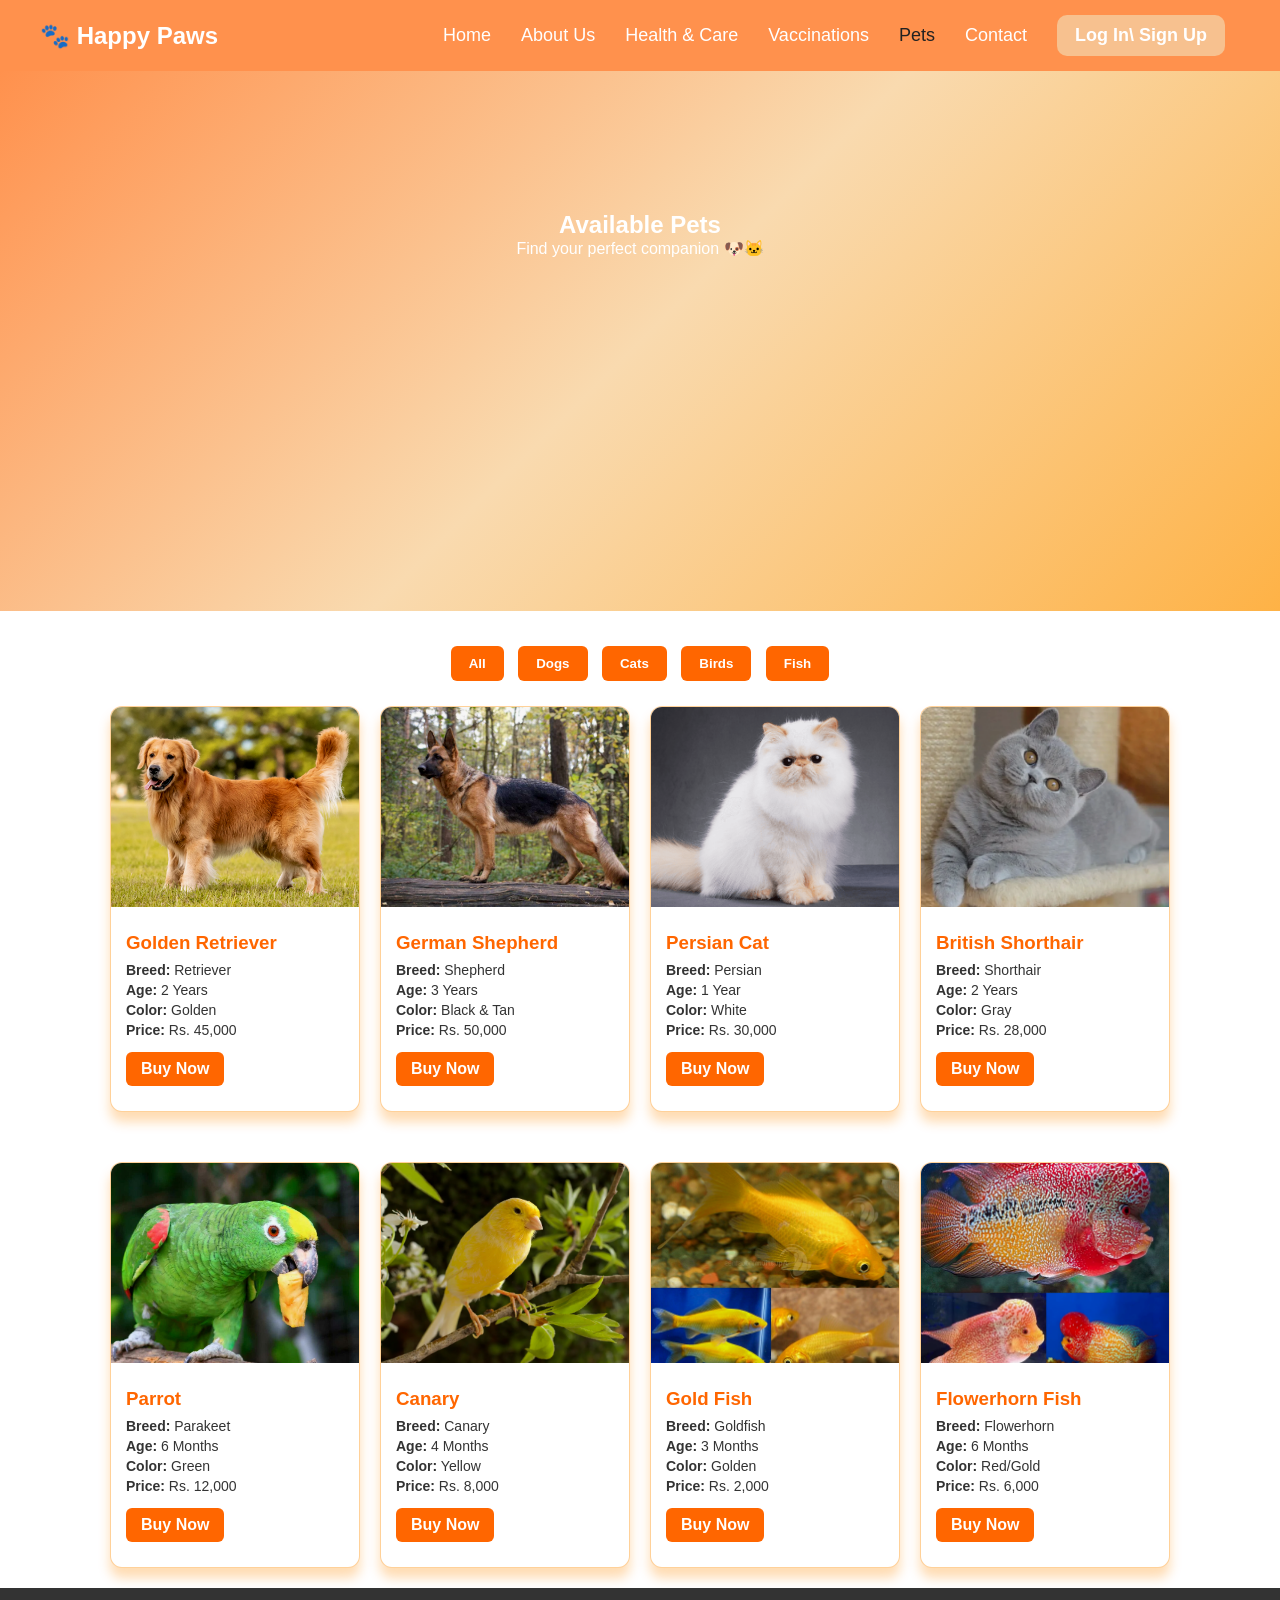
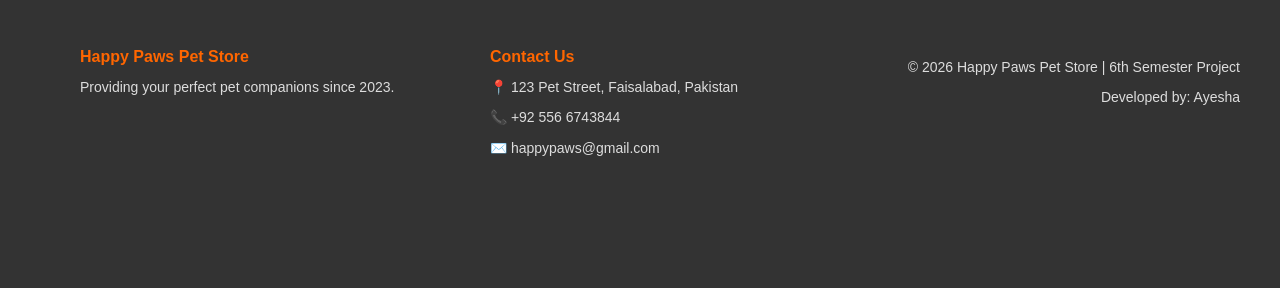
<file: pets.html>
<!DOCTYPE html>
<html lang="en">
<head>
    <meta charset="UTF-8">
    <meta name="viewport" content="width=device-width, initial-scale=1.0">
    <title>Our Pets - Happy Paws</title>
    <link rel="stylesheet" href="css/home.css">
    <link rel="stylesheet" href="css/style.css">
    <link rel="stylesheet" href="css/pets.css">
</head>
<body>

    <!-- ================= NAVBAR ================= -->
    <header class="header">
        <div class="logo">🐾 Happy Paws</div>

        <button class="menu-toggle" aria-label="Toggle navigation">
            <span></span>
            <span></span>
            <span></span>
        </button>

        <nav class="navbar">
            <a href="index.html">Home</a>
            <a href="about.html">About Us</a>
            <a href="healthCare.html">Health & Care</a>
            <a href="vaccination.html">Vaccinations</a>
            <a href="pets.html">Pets</a>
            <a href="contact.html">Contact</a>
            <a href="loginSignUp.html" class="nav-btn">Log In\ Sign Up</a>
        </nav>
    </header>

    <!-- ================= PETS BANNER ================= -->
    <section class="pets-banner">
        <h1 style="margin-top:80px">Available Pets</h1>
        <p>Find your perfect companion 🐶🐱</p>
    </section>

    <!-- ================= CATEGORY FILTER ================= -->
    <section class="pet-filter">
        <button onclick="filterPets('all')">All</button>
        <button onclick="filterPets('dog')">Dogs</button>
        <button onclick="filterPets('cat')">Cats</button>
        <button onclick="filterPets('bird')">Birds</button>
        <button onclick="filterPets('fish')">Fish</button>
    </section>

    <!-- ================= PET LIST ================= -->
    <section class="pet-list">

    </section>

    <!-- ================= FOOTER ================= -->
<footer class="footer" id="contact">
  <div class="footer-container">
    <div class="footer-about">
      <h3>Happy Paws Pet Store</h3>
      <p>Providing your perfect pet companions since 2023.</p>
    </div>
    
    <div class="footer-contact">
      <h4>Contact Us</h4>
      <p>📍 123 Pet Street, Faisalabad, Pakistan</p>
      <p>📞 +92 556 6743844</p>
      <p>✉️ happypaws@gmail.com</p>
    </div>
    
    <div class="footer-rights">
      <p>© 2026 Happy Paws Pet Store | 6th Semester Project</p>
      <p>Developed by: Ayesha</p>
    </div>
  </div>
</footer>


<script src="js/common.js"></script>
<script src="js/pets.js"></script>

</body>
</html>
</file>
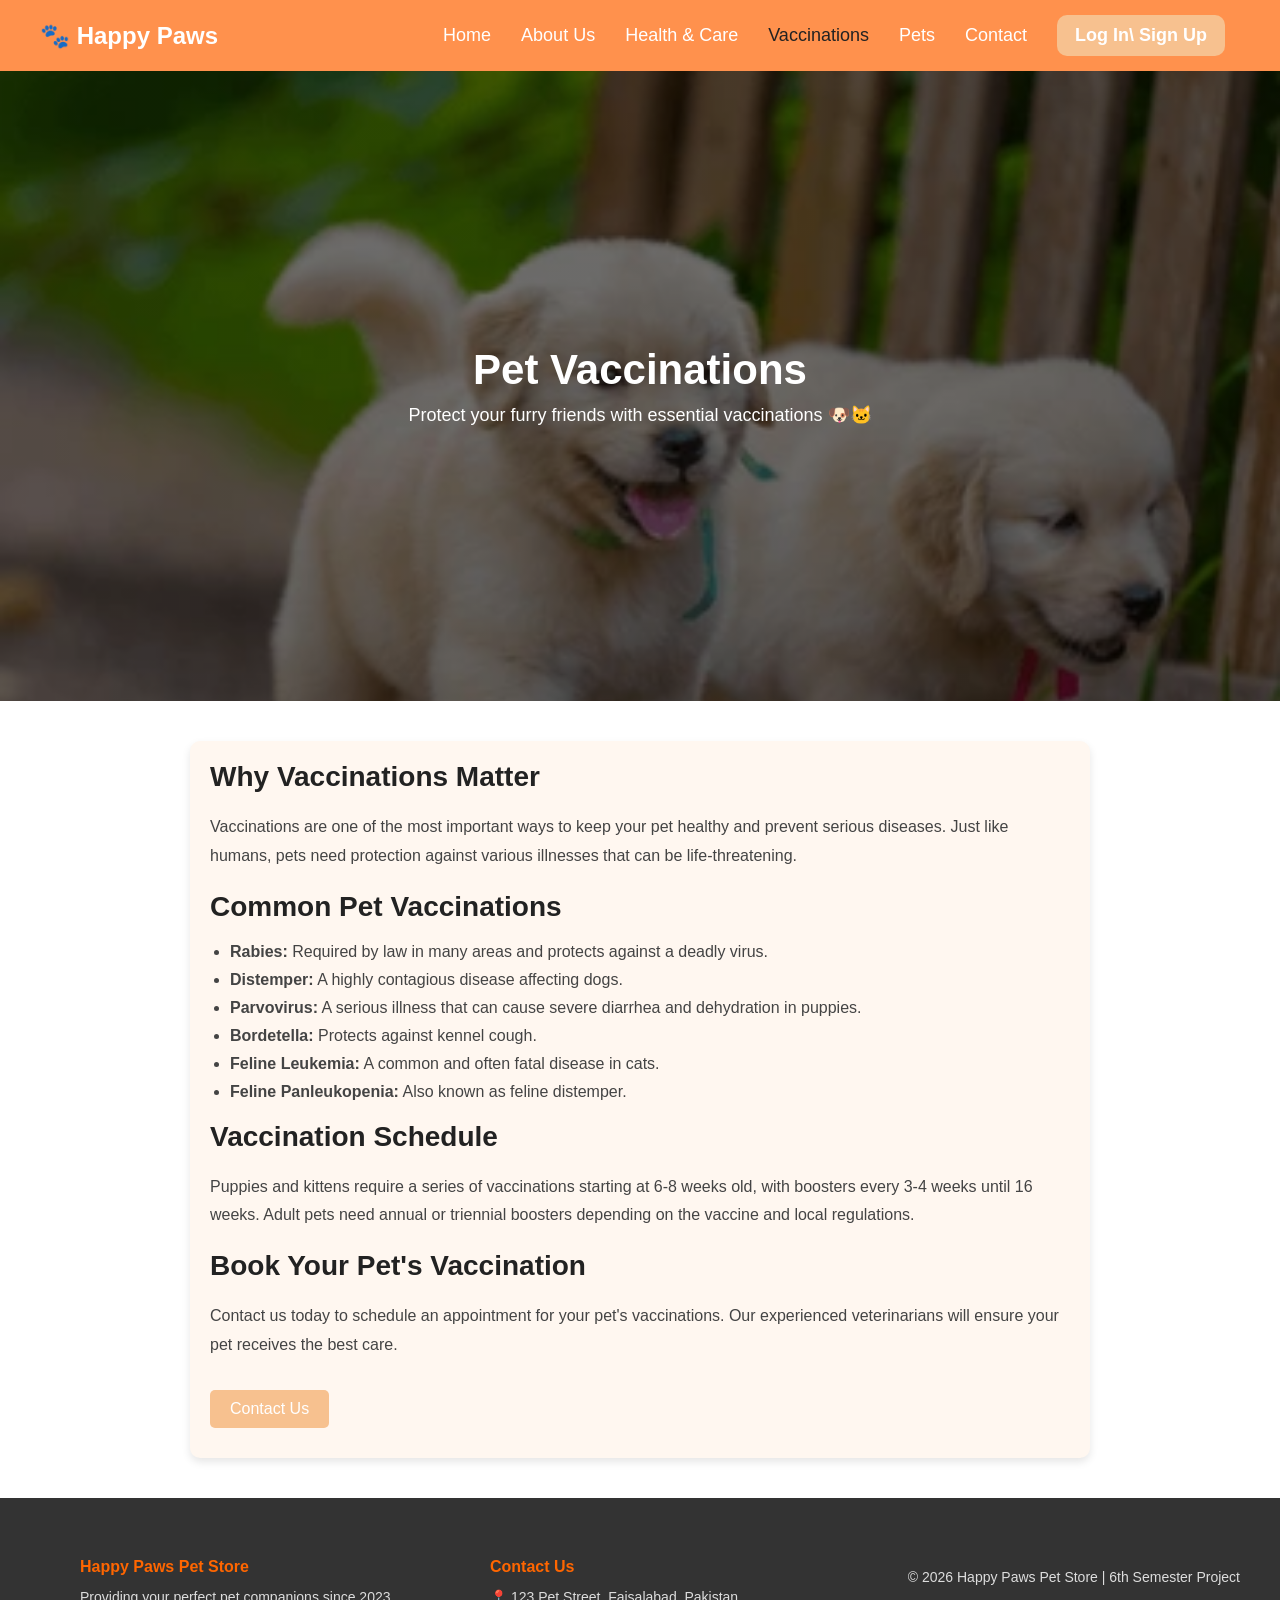
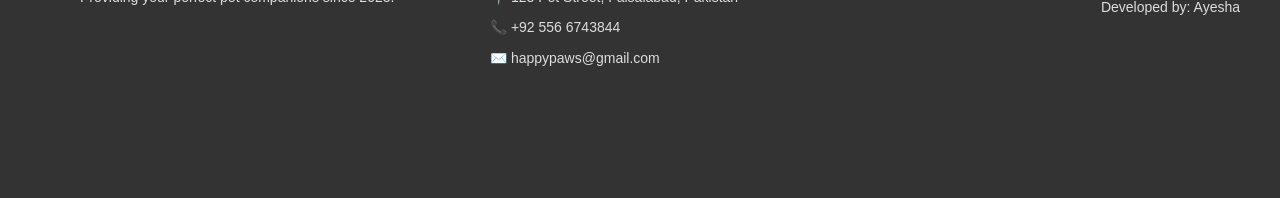
<file: vaccination.html>
<!DOCTYPE html>
<html lang="en">
<head>
    <meta charset="UTF-8">
    <meta name="viewport" content="width=device-width, initial-scale=1.0">
    <title>Vaccinations - Happy Paws</title>
    <link rel="stylesheet" href="css/home.css">
    <link rel="stylesheet" href="css/style.css">
    <link rel="stylesheet" href="css/vaccination.css">
</head>
<body>

    <!-- ================= NAVBAR ================= -->
    <header class="header">
        <div class="logo">🐾 Happy Paws</div>

        <button class="menu-toggle" aria-label="Toggle navigation">
            <span></span>
            <span></span>
            <span></span>
        </button>

        <nav class="navbar">
            <a href="index.html">Home</a>
            <a href="about.html">About Us</a>
            <a href="healthCare.html">Health & Care</a>
            <a href="vaccination.html">Vaccinations</a>
            <a href="pets.html">Pets</a>
            <a href="contact.html">Contact</a>
            <a href="loginSignUp.html" class="nav-btn">Log In\ Sign Up</a>
        </nav>
    </header>

    <!-- ================= VACCINATION BANNER ================= -->
    <section class="vaccination-banner">
        <h1>Pet Vaccinations</h1>
        <p>Protect your furry friends with essential vaccinations 🐶🐱</p>
    </section>

    <!-- ================= VACCINATION CONTENT ================= -->
    <section class="vaccination-content">
        <h2>Why Vaccinations Matter</h2>
        <p>Vaccinations are one of the most important ways to keep your pet healthy and prevent serious diseases. Just like humans, pets need protection against various illnesses that can be life-threatening.</p>

        <h2>Common Pet Vaccinations</h2>
        <ul>
            <li><strong>Rabies:</strong> Required by law in many areas and protects against a deadly virus.</li>
            <li><strong>Distemper:</strong> A highly contagious disease affecting dogs.</li>
            <li><strong>Parvovirus:</strong> A serious illness that can cause severe diarrhea and dehydration in puppies.</li>
            <li><strong>Bordetella:</strong> Protects against kennel cough.</li>
            <li><strong>Feline Leukemia:</strong> A common and often fatal disease in cats.</li>
            <li><strong>Feline Panleukopenia:</strong> Also known as feline distemper.</li>
        </ul>

        <h2>Vaccination Schedule</h2>
        <p>Puppies and kittens require a series of vaccinations starting at 6-8 weeks old, with boosters every 3-4 weeks until 16 weeks. Adult pets need annual or triennial boosters depending on the vaccine and local regulations.</p>

        <h2>Book Your Pet's Vaccination</h2>
        <p>Contact us today to schedule an appointment for your pet's vaccinations. Our experienced veterinarians will ensure your pet receives the best care.</p>
        <a href="contact.html" class="btn">Contact Us</a>
    </section>

    <!-- ================= FOOTER ================= -->
  <footer class="footer" id="contact">
  <div class="footer-container">
    <div class="footer-about">
      <h3>Happy Paws Pet Store</h3>
      <p>Providing your perfect pet companions since 2023.</p>
    </div>
    
    <div class="footer-contact">
      <h4>Contact Us</h4>
      <p>📍 123 Pet Street, Faisalabad, Pakistan</p>
      <p>📞 +92 556 6743844</p>
      <p>✉️ happypaws@gmail.com</p>
    </div>
    
    <div class="footer-rights">
      <p>© 2026 Happy Paws Pet Store | 6th Semester Project</p>
      <p>Developed by: Ayesha</p>
    </div>
  </div>
</footer>

<script src="js/common.js"></script>

</body>
</html>
</file>
<file: css/home.css>
/* body {
    background:#ff914d;
} */

/* HOME PAGE SPECIFIC STYLES */

/* MAIN BACKGROUND PAW */
/* .main {
    background-image: url("https://petshophub.com/wp-content/uploads/2021/12/paw-pattern-2.svg");
    background-repeat: repeat;
    background-size: 1200px;
} */

/* HERO */
.hero {
    display: flex;
    justify-content:space-between;
    align-items: center;
    padding: 80px 60px;
}

.hero-text {
    width: 50%;
    color: white;
}

.hero-text small {
    color: white;
    letter-spacing: 2px;
}

.hero-text h1 {
    font-size: 42px;
    line-height: 1.3;
    margin: 20px 0;
}

.hero-text p {
    color: white;
    margin-bottom: 30px;
}


/* DOG */
.dog-wrap {
    position: relative;
    width: 360px;
    height: 360px;
    display: flex; justify-content: center; align-items: center;
}

.circle-bg {
    width: 320px;
    height: 320px;
    border-radius: 50%;
    background: white;
    box-shadow:
        0 0 0 18px rgba(255,255,255,0.08),
        0 0 45px rgba(255,140,90,0.35);
}

.dog-wrap img {
    position: absolute;
    width: 420px;
    transform: translateY(-40px);
    z-index: 2;
}

/* PROMO BACKGROUND SPLIT */
/* .promo-bg {
    background: linear-gradient(
        to bottom,
        #ff914d 0%,
        #f58641 55%,
        #ffffff 55%,
        #ffffff 100%
    );
} */

/* PROMO CARD */
.promo {
    max-width: 1200px;
    margin: 0 auto;
    position: relative;
    top: -60px;
    display: flex;
    align-items: center;
    justify-content: space-between;
    gap: 40px;
    padding: 50px 60px;
    background-color: #d27c61;
    background-size: 700px;
    background-blend-mode: soft-light;
    border-radius: 4px;
}

/* PROMO ICON */
.promo-icon img {
    width: 70px;
    color: #ff914d;
}

/* PROMO TEXT */
.promo-text {
    flex: 1;
    color: white;
}

.promo-text h2 {
    font-size: 24px;
    line-height: 1.3;
    margin-bottom: 10px;
}

.promo-text p {
    font-size: 14px;
    font-style: italic;
}

/* WOOF BUTTON */
.promo-btn span {
    background: white;
    color: #ff914d;
    padding: 14px 26px;
    font-size: 13px;
    font-weight: 700;
    letter-spacing: 2px;
    border-radius: 2px;
}

/* CATEGORIES */
.categories {
    background: white;
    text-align: center;
    padding: 40px 60px 40px;
    color: #ff914d;
}

.categories h2 {
    font-size: 40px;
    margin-bottom: 10px;
    color: black;
    font-family:Georgia, 'Times New Roman', Times, serif;
}

.category-grid {
    display: flex;
    justify-content: center;
    align-items: center;
    gap: 20px;
    margin-top: 40px;
}

.cat{
    width: 307.34px;
    height: 303.69px;
    background: #ff914d;
    color: white;
    display: flex;
    justify-content: center;
    align-items: center;
    flex-direction: column;
    font-size: 18px;
    cursor: pointer;
    transition: all 0.3s ease;
    gap:10px;
}
.cat-box2 svg{
    width:200px;
    height:100px;
    color: white;
}
.cat-box1 svg{
    width:200px;
    height:100px;
}
.cat-box3 svg{
    width:200px;
    height:100px;
}
.cat-box4 svg{
    width:200px;
    height:100px;
}


.cat:hover {
    background:  #d27c61;          /* ORANGE ON HOVER */
    color: #ffffff;               /* TEXT WHITE */
}

@media screen and (max-width: 1100px) {
    .hero {
        flex-wrap: wrap;
        justify-content: center;
        padding: 60px 30px;
    }

    .hero-text {
        width: 100%;
        max-width: 650px;
    }

    .dog-wrap {
        width: 320px;
        height: 320px;
    }

    .dog-wrap img {
        position: relative;
        width: 100%;
        max-width: 320px;
        transform: translateY(0);
    }

    .promo {
        max-width: 100%;
        padding: 40px 30px;
        gap: 30px;
        margin: 0 10px;
    }

    .category-grid {
        gap: 18px;
        margin: 0 10px;
    }

    .cat {
        width: 100%;
        max-width: 340px;
        min-height: 280px;
    }

    .cat-box1 svg,
    .cat-box2 svg,
    .cat-box3 svg,
    .cat-box4 svg {
        width: 160px;
        height: auto;
    }

    .best-seller-header,
    .products-wrapper,
    .blog-wrapper,
    .testimonial-grid {
        width: 100%;
        max-width: 100%;
        margin: 0 auto;
        padding: 0 10px;
    }

    .best-seller-header {
        flex-wrap: wrap;
        gap: 20px;
        align-items: flex-start;
    }

    .header-left,
    .header-right {
        width: 100%;
        padding: 0;
    }

    .header-right {
        justify-content: flex-start;
    }

    .products-wrapper,
    .blog-wrapper {
        grid-template-columns: repeat(auto-fit, minmax(240px, 1fr));
    }

    .product-box,
    .blog-box {
        width: 100%;
        max-width: 100%;
        height: auto;
    }

    .product-img,
    .product-img img {
        width: 100%;
        height: auto;
    }

    .testimonial-grid {
        grid-template-columns: repeat(auto-fit, minmax(240px, 1fr));
    }

    .testimonial-card {
        padding: 30px 22px;
    }
}

@media screen and (max-width: 900px) {
    .hero {
        padding: 50px 20px;
    }

    .promo {
        padding: 34px 20px;
    }

    .categories {
        padding: 30px 20px 30px;
    }

    .category-grid {
        flex-direction: column;
    }

    .cat {
        max-width: 100%;
        min-height: 260px;
    }

    .testimonial-grid,
    .blog-wrapper {
        grid-template-columns: 1fr;
    }
}

@media screen and (max-width: 640px) {
    .hero {
        padding: 30px 12px;
    }

    .hero-text h1 {
        font-size: 30px;
    }

    .hero-text p,
    .promo-text p {
        font-size: 15px;
    }

    .promo-text h2 {
        font-size: 20px;
    }

    .promo-btn span {
        padding: 12px 18px;
        font-size: 12px;
    }

    .categories,
    .why,
    .footer {
        padding-left: 12px;
        padding-right: 12px;
    }

    .why-box {
        flex-direction: column;
        gap: 14px;
    }
}

/* BEST SELLER SECTION */
.best-seller {
    background: #ffffff;
    padding: 60px 0 30px 0;
}

/* HEADER CONTAINER (ALL 3 TOGETHER) */
.best-seller-header {
    width: 100%;
    max-width: 1229.39px;
    min-height: 91.39px;

    margin: 0 auto 40px;

    display: flex;
    flex-wrap: wrap;
    gap: 20px;
}

/* LEFT SIDE (TEXT) */
.header-left {
    width: 100%;
    max-width: 823.69px;
    min-height: 91.39px;

    display: flex;
    flex-direction: column;
    justify-content: center;

    padding-left: 40px;
}

.header-left h4 {
    font-size: 14px;
    color: #999;
    letter-spacing: 2px;
    text-transform: uppercase;
    margin-bottom: 6px;
}

.header-left h2 {
    font-size: 36px;
    color: #123b3f;
}

/* RIGHT SIDE (BUTTON) */
.header-right {
    width: 100%;
    max-width: 405.69px;
    min-height: 91.39px;

    display: flex;
    align-items: center;
    justify-content: flex-end;

    padding-right: 40px;
}

.header-right button {
    background:  #d27c61;
    border: none;
    padding: 14px 30px;
    color: white;
    font-size: 14px;
    cursor: pointer;
    border-radius: 4px;
}
/* PRODUCTS CONTAINER */
/* PRODUCTS MAIN CONTAINER */
.products-wrapper {
    width: 100%;
    max-width: 1229.39px;
    margin: 0 auto;

    display: grid;
    grid-template-columns: repeat(auto-fit, minmax(260px, 1fr));
    gap: 30px;
}

.blog-wrapper {
    width: 100%;
    max-width: 1229.39px;
    margin: 0 auto;

    display: grid;
    grid-template-columns: repeat(auto-fit, minmax(260px, 1fr));
    gap: 30px;
}

/* SINGLE PRODUCT BOX */
.product-box {
    width: 100%;
    max-width: 389.8px;
    min-height: 493.28px;

    background: #ffffff;
    
    text-align: center;

    display: flex;
    flex-direction: column;
    align-items: center;
}

/* PRODUCT IMAGE */
.product-img {
    width: 100%;
    max-width: 390px;
    height: auto;
    margin-bottom: 20px;
}

.product-img img {
    width: 100%;
    height: auto;
    object-fit: contain;
}

/* PRODUCT NAME */
.product-name {
    font-size: 18px;
    color: #123b3f;
    margin-bottom: 10px;
}

/* PRODUCT PRICE */
.product-price {
    font-size: 16px;
    color:  #d27c61;
    margin-bottom: 20px;
}

/* CART BUTTON */
.product-cart button {
    background: #123b3f;
    color: white;
    border: none;
    padding: 12px 26px;
    
    cursor: pointer;
}

.product-cart button:hover {
    background:  #d27c61;
}
/* TESTIMONIALS SECTION */
.testimonials {
    background:  #ff914d;
    padding: 100px 60px;
    text-align: center;
     background-image: url("https://petshophub.com/wp-content/uploads/2021/12/paw-pattern-2.svg");
    background-repeat: repeat;
    background-size: 1200px 522PX;
}

.testimonials h4 {
    font-size: 14px;
    letter-spacing: 2px;
    color: #ffffff;
    text-transform: uppercase;
    margin-bottom: 10px;
}

.testimonials h2 {
    font-size: 36px;
    color: #ffffff;
    margin-bottom: 60px;
}

/* TESTIMONIAL GRID */
.testimonial-grid {
    width: 100%;
    max-width: 1229px;
    margin: 0 auto;
    display: grid;
    grid-template-columns: repeat(auto-fit, minmax(260px, 1fr));
    gap: 30px;
}

.testimonial-card {
    
    padding: 40px 30px;
    border-radius: 6px;
}

.testimonial-card p {
    font-size: 15px;
    line-height: 1.6;
    color: #ffffff;
    margin-bottom: 25px;
}

.testimonial-card h5 {
    font-size: 16px;
    color:white;
    margin-bottom: 5px;
}

.testimonial-card span {
    font-size: 13px;
    color:  white;;
    letter-spacing: 1px;
}

.blog-box {
    width: 100%;
    max-width: 389.8px;
    min-height: 493.28px;
    background: #ffffff;
    display: flex;
    flex-direction: column;
}

.blog-img {
    width: 100%;
    height: 323px;
}

.blog-img img {
    width: 100%;
    height: 100%;
    object-fit: cover;
}

.blog-content {
    padding: 20px;
}

.blog-content h3 {
    font-size: 18px;
    color: #123b3f;
    margin-bottom: 10px;
}

.blog-content p {
    font-size: 14px;
    color: #666;
    line-height: 1.6;
}

/* RESPONSIVE */
@media (max-width: 900px) {
    .testimonial-grid,
    .blog-grid {
        grid-template-columns: 1fr;
    }
}

/* TESTIMONIAL IMAGE (CIRCLE) */
.testimonial-img {
    width: 90px;
    height: 90px;
    margin: 0 auto 25px;
    border-radius: 50%;
    overflow: hidden;
    
}

.testimonial-img img {
    width: 100%;
    height: 100%;
    object-fit: cover;
}


/* WHY CHOOSE US */
.why {
    padding: 50px;
    text-align: center;
}

.why-box {
    display: flex;
    justify-content: center;
    gap: 30px;
    margin-top: 20px;
    font-size: 18px;
}

/* FOOTER */
/* ================= FOOTER ================= */
.footer {
  background-color: #333;
  color: #fff;
  padding: 60px 20px;
  font-size: 14px;
  min-height: 300px;
  width: 100%;
  max-width: 100vw;
}


.footer-container {
  display: flex;
  flex-wrap: wrap;
  justify-content: space-between;
  max-width: 1200px;
  margin: 0 auto;
  gap: 30px;
}

.footer-about,
.footer-contact,
.footer-rights {
  flex: 1 1 250px;
  min-width: 250px;
  padding-left: 40px;
}

.footer h3, .footer h4 {
  color: #ff6600;
  margin-bottom: 10px;
  font-size: 16px;
}

.footer p {
  margin: 8px 0;
  color: #ddd;
  line-height: 1.6;
}

.footer-rights {
  text-align: right;
}

/* Responsive for tablet */
@media screen and (max-width: 900px) {
  .footer {
    padding: 50px 15px;
  }

  .footer-container {
    gap: 20px;
  }

  .footer-about,
  .footer-contact,
  .footer-rights {
    flex: 1 1 45%;
    padding-left: 0;
  }

  .footer-rights {
    text-align: left;
    flex: 1 1 100%;
  }
}

/* Responsive for mobile */
@media screen and (max-width: 768px) {
  .footer {
    padding: 40px 12px;
  }

  .footer-container {
    flex-direction: column;
    gap: 25px;
  }

  .footer-about,
  .footer-contact,
  .footer-rights {
    flex: 1 1 100%;
    min-width: 100%;
    padding-left: 0;
  }

  .footer-rights {
    text-align: left;
    margin-top: 15px;
    border-top: 1px solid #555;
    padding-top: 15px;
  }

  .footer h3,
  .footer h4 {
    font-size: 15px;
  }

  .footer p {
    font-size: 13px;
  }
}
#contact {
  scroll-margin-top: 80px;
}
</file>
<file: css/style.css>
html {
  scroll-behavior: smooth;
  width: 100%;
  max-width: 100vw;
}
body {
  width: 100%;
  max-width: 100vw;
  overflow-x: hidden;
}
img {
  max-width: 100%;
  height: auto;
  display: block;
}
* {
    margin: 0;
    padding: 0;
    box-sizing: border-box;
    font-family: Arial, sans-serif;
}


/* NAVBAR */
header {
    position: relative;
    display: flex;
    justify-content: space-between;
    align-items: center;
    background: #ff914d;
    padding: 15px 40px;
}

.logo {
    font-size: 24px;
    font-weight: bold;
    color: white;
}

.menu-toggle {
    display: none;
    background: transparent;
    border: none;
    cursor: pointer;
    padding: 10px;
    color: white;
}

.menu-toggle span {
    display: block;
    width: 26px;
    height: 3px;
    margin: 4px 0;
    background: white;
    border-radius: 2px;
    transition: transform 0.3s ease, opacity 0.3s ease;
}

.navbar {
    display: flex;
    align-items: center;
}

.navbar a {
    text-decoration: none;
    margin: 0 15px;
    color: white;
    font-size: 18px;
}

.navbar a:hover {
    text-decoration: underline;
}

nav a.active,
nav a.nav-btn.active {
    color: #222222;
}

/* Navbar Buttons */
.nav-btn {
    display: inline-block;
    padding: 8px 16px;
    margin-left: 4px;
    background: #f7c18f;
    color: white;
    font-weight: bold;
    text-decoration: none;
    border-radius: 10px;
    transition: 0.3s;
    border: 2px solid transparent;
}

.nav-btn:hover {
    background: white;
    color: #ff7a00;
    border: 2px solid #ff7a00;
}

.nav-btn:active {
    transform: scale(0.95);
}

header nav a.nav-btn:first-child {
    margin-left: 20px;
}

/* HERO SECTION */
.hero {
    display: flex;
    justify-content: space-between;
    align-items: center;
    padding: 60px 80px 160px 80px;
    /* background: #fff3e6; */
    background: linear-gradient(135deg, #ff914d, #f9daaf,#feb246);


}

.hero-text {
    width: 50%;
}

.hero-text h1 {
    font-size: 40px;
    margin-bottom: 10px;
}

.hero-text p {
    font-size: 18px;
    margin-bottom: 20px;
}

.btn {
    display: inline-block;
    padding: 10px 20px;
    background: #ff914d;
    color: white;
    text-decoration: none;
    border-radius: 5px;
    margin: 10px 0;
}


.hero-image {
    max-width: 100%;
}

.hero-image img {
    width: 100%;
    max-width: 350px;
}

/* ABOUT */
.about {
    text-align: center;
    padding: 50px 80px;
}

.about h2 {
    margin-bottom: 10px;
}

/* FEATURED PETS */
.featured {
    padding: 50px;
    background: #f9f9f9;
    text-align: center;
}

.pet-container {
    display: flex;
    justify-content: center;
    gap: 25px;
    margin-top: 30px;
}

.pet-card {
    background: white;
    width: 250px;
    /* padding: 15px; */
    border-radius: 10px;
    box-shadow: 0 0 10px rgba(0,0,0,0.1);
}

.pet-card img {
    width: 99%;
    height: 180px;
    object-fit: cover;
    /* border-radius: 10px; */
}

.pet-card h3 {
    margin: 10px 0;
}

/* WHY CHOOSE US */
.why {
    padding: 50px;
    text-align: center;
}

.why-box {
    display: flex;
    justify-content: center;
    gap: 30px;
    margin-top: 20px;
    font-size: 18px;
}

/* FOOTER */
/* ================= FOOTER ================= */
.footer {
  background-color: #333;
  color: #fff;
  padding: 60px 20px;
  font-size: 14px;
  min-height: 300px;
  width: 100%;
  max-width: 100vw;
}


.footer-container {
  display: flex;
  flex-wrap: wrap;
  justify-content: space-between;
  max-width: 1200px;
  margin: 0 auto;
  gap: 30px;
}

.footer-about,
.footer-contact,
.footer-rights {
  flex: 1 1 250px;
  min-width: 250px;
  padding-left: 40px;
}

.footer h3, .footer h4 {
  color: #ff6600;
  margin-bottom: 10px;
  font-size: 16px;
}

.footer p {
  margin: 8px 0;
  color: #ddd;
  line-height: 1.6;
}

.footer-rights {
  text-align: right;
}

/* Responsive for mobile */
@media screen and (max-width: 900px) {
  header {
    padding: 15px 20px;
  }

  .menu-toggle {
    display: block;
  }

  .navbar {
    position: absolute;
    top: 100%;
    left: 0;
    right: 0;
    background: #ff914d;
    flex-direction: column;
    align-items: flex-start;
    padding: 0 20px;
    gap: 10px;
    max-height: 0;
    overflow: hidden;
    transition: max-height 0.3s ease;
    z-index: 10;
  }

  .navbar.nav-open {
    max-height: 420px;
    padding: 15px 20px 20px;
  }

  .navbar a {
    width: 100%;
    margin: 8px 0;
    font-size: 16px;
  }

  .nav-btn {
    width: 100%;
    text-align: center;
    margin-left: 0;
  }

  .hero {
    padding: 40px 20px 120px;
    flex-direction: column;
    align-items: stretch;
  }

  .hero-text,
  .hero-image {
    width: 100%;
    max-width: 100%;
  }

  .hero-image {
    display: flex;
    justify-content: center;
    margin-top: 30px;
  }

  .hero-image img {
    max-width: 360px;
    width: 100%;
  }

  .footer {
    padding: 50px 15px;
  }

  .footer-container {
    gap: 20px;
  }

  .footer-about,
  .footer-contact,
  .footer-rights {
    flex: 1 1 45%;
    padding-left: 0;
  }

  .footer-rights {
    text-align: left;
    flex: 1 1 100%;
  }
}

@media screen and (max-width: 768px) {
  .promo {
    flex-direction: column;
    align-items: stretch;
    padding: 30px 18px;
    top: -40px;
  }

  .promo-text h2 {
    font-size: 20px;
  }

  .promo-text p {
    font-size: 13px;
  }

  .category-grid {
    flex-direction: column;
    align-items: center;
  }

  .cat {
    width: 100%;
    max-width: 340px;
  }

  .why-box {
    flex-direction: column;
    gap: 14px;
    padding: 0 20px;
  }

  .best-seller-header {
    flex-direction: column;
    align-items: flex-start;
    width: auto;
    padding-left: 20px;
  }

  .products-wrapper {
    display: grid;
    grid-template-columns: 1fr;
    gap: 22px;
    padding: 0 20px;
  }

  .testimonial-grid {
    display: grid;
    grid-template-columns: 1fr;
    gap: 22px;
    padding: 0 20px;
  }

  .footer {
    padding: 40px 12px;
  }

  .footer-container {
    flex-direction: column;
    gap: 25px;
  }

  .footer-about,
  .footer-contact,
  .footer-rights {
    flex: 1 1 100%;
    min-width: 100%;
    padding-left: 0;
  }

  .footer-rights {
    text-align: left;
    margin-top: 15px;
    border-top: 1px solid #555;
    padding-top: 15px;
  }

  .footer h3,
  .footer h4 {
    font-size: 15px;
  }

  .footer p {
    font-size: 13px;
  }
}

@media screen and (max-width: 640px) {
  header {
    flex-wrap: wrap;
    gap: 10px;
  }

  .logo {
    font-size: 22px;
  }

  .menu-toggle {
    padding: 8px;
  }

  .hero {
    padding: 30px 16px 90px;
  }

  .hero-text h1 {
    font-size: 30px;
  }

  .hero-text p {
    font-size: 16px;
  }

  .hero-image,
  .hero-image img {
    width: 100%;
    max-width: 360px;
  }

  .hero-image img {
    padding: 0;
  }

  .promo {
    margin-top: 0;
    padding: 24px 16px;
  }

  .promo-btn span {
    padding: 12px 20px;
    font-size: 12px;
  }

  .cat {
    padding: 24px 16px;
  }
}

.menu-toggle.open span:nth-child(1) {
  transform: translateY(7px) rotate(45deg);
}

.menu-toggle.open span:nth-child(2) {
  opacity: 0;
}

.menu-toggle.open span:nth-child(3) {
  transform: translateY(-7px) rotate(-45deg);
}

@media screen and (max-width: 768px) {
  .footer-container {
    flex-direction: column;
    align-items: flex-start;
  }

  .footer-rights {
    text-align: left;
    margin-top: 20px;
  }
}
#contact {
  scroll-margin-top: 80px;
}
</file>
<file: css/about.css>
/* ================= ABOUT PAGE BANNER ================= */
.about-banner {
    background: linear-gradient(135deg, #ff914d, #f9daaf,#feb246);
    color: white;
    text-align: center;
    padding-top:  80px; /* bottom space reduced */
    
}

.about-banner h1 {
    font-size: 42px;
    margin-bottom: 10px;
}

.about-banner p {
    font-size: 18px;
    margin-bottom: 20px;
}

.about-banner img {
    width: 55%;
    max-width: 600px;
    display: block;
    margin: 0 auto;   /* perfect center */
    position: relative;
}
/* ================= ABOUT CONTENT ================= */
.about-content {
    display: flex;
    gap: 50px;
    align-items: flex-start;
    padding: 70px 90px;
    background-color: #fff;
}

.about-text {
    width: 60%;
    line-height: 1.7;
}

.about-text h2 {
    margin-top: 25px;
    color: orange;
}

.about-text p {
    margin-top: 10px;
    color: #444;
}

.about-image {
    width: 40%;
    display: flex;
    flex-direction: column;
    justify-content: center;
}

.about-image img {
    width: 100%;
    max-width: 360px;
    border-radius: 12px;
    background-color: antiquewhite;
    margin-top: 40px;
}
.New {
    text-align: center;
    color: orange;
    margin-bottom: 30px;
    font-size: 2.2em;
    font-weight: bold;
}
/* ================= ABOUT STATS ================= */
.about-stats {
    display: flex;
    justify-content: space-evenly;
    padding: 60px 20px;
    background-color: #fff3e6;
}

.stat {
    text-align: center;
}

.stat h2 {
    font-size: 46px;
    color: orange;
}

.stat p {
    font-weight: 600;
    color: #555;
}
/* ================= ABOUT FEATURES ================= */
.about-features {
    display: flex;
    justify-content: center;
    gap: 30px;
    padding: 70px 20px;
    background: #f9f9f9;
}

.feature-box {
    width: 280px;
    background-color: orange;
    color: white;
    padding: 45px 25px;
    text-align: center;
    border-radius: 15px;
    transition: transform 0.3s ease;
}

.feature-box:hover {
    transform: translateY(-8px);
}

.feature-box:nth-child(2) {
    background-color: #ff9800;
}

.feature-box:nth-child(3) {
    background-color: #e67e00;
}

.icon {
    font-size: 42px;
    margin-bottom: 15px;
}
/* ================= RESPONSIVE ================= */
@media (max-width: 900px) {
    .about-content {
        flex-direction: column;
        padding: 50px 30px;
    }

    .about-text,
    .about-image {
        width: 100%;
    }

    .about-banner img {
        width: 85%;
    }

    .about-stats,
    .about-features {
        flex-direction: column;
        align-items: center;
        gap: 30px;
    }
}
</file>
<file: css/buy.css>
/* ================= BUY NOW SECTION ================= */
.buy-now {
  max-width: 600px;
  margin: 50px auto;
  padding: 30px;
  background-color: #fff;
  border-radius: 15px;
  box-shadow: 0 8px 20px rgba(255, 140, 0, 0.3);
  text-align: left;
}

.buy-now h1 {
  text-align: center;
  color: #ff6600;
  margin-bottom: 30px;
  font-size: 2rem;
}

#buyForm h2 {
  color: #333;
  margin-bottom: 10px;
  font-size: 1.3rem;
}

#petDetails {
  margin-bottom: 20px;
  font-size: 14px;
  color: #555;
}

/* ================= FORM ELEMENTS ================= */
#buyForm label {
  display: block;
  margin-bottom: 5px;
  font-weight: bold;
  color: #333;
}

#buyForm input,
#buyForm textarea,
#buyForm select {
  width: 100%;
  padding: 10px 12px;
  margin-bottom: 20px;
  border: 1px solid #ddd;
  border-radius: 8px;
  font-size: 14px;
  transition: border 0.3s, box-shadow 0.3s;
}

#buyForm input:focus,
#buyForm textarea:focus,
#buyForm select:focus {
  outline: none;
  border-color: #ff6600;
  box-shadow: 0 0 5px rgba(255, 102, 0, 0.4);
}

/* ================= SUBMIT BUTTON ================= */
#buyForm button {
  background-color: #ff6600;
  color: #fff;
  padding: 12px 20px;
  font-size: 16px;
  font-weight: bold;
  border: none;
  border-radius: 8px;
  cursor: pointer;
  transition: background 0.3s, transform 0.2s;
}

#buyForm button:hover {
  background-color: #e65c00;
  transform: translateY(-2px);
}

/* ================= RESPONSIVE ================= */
@media screen and (max-width: 640px) {
  .buy-now {
    margin: 30px 20px;
    padding: 20px;
  }

  .buy-now h1 {
    font-size: 1.7rem;
  }
}
/* Pet info container */
.pet-info-container {
  display: flex;
  align-items: center;
  justify-content: space-between;
  gap: 20px;
  margin-bottom: 20px;
  border: 1px solid #ddd;
  padding: 15px;
  border-radius: 10px;
  background-color: #f9f9f9;
}

/* Text part */
.pet-text p {
  margin: 5px 0;
  font-size: 14px;
  color: #333;
}

/* Image part */
.pet-image img {
  width: 150px;
  height: 150px;
  object-fit: cover;
  border-radius: 10px;
  border: 1px solid #ddd;
}

/* Responsive for mobile */
@media screen and (max-width: 640px) {
  .pet-info-container {
    flex-direction: column;
    align-items: flex-start;
  }

  .pet-image img {
    width: 100%;
    height: auto;
  }
}

/* Top informational message */
.info-message {
  background-color: #fff3e0;
  border-left: 5px solid #ff6600;
  padding: 12px 15px;
  margin-bottom: 25px;
  border-radius: 8px;
  color: #333;
  font-weight: bold;
  font-size: 14px;
}

/* Note about breed */
.breed-note {
  background-color: #f0f0f0;
  padding: 8px 12px;
  margin: 10px 0 20px 0;
  border-left: 4px solid #ff6600;
  border-radius: 5px;
  font-size: 13px;
  color: #555;
  font-style: italic;
}
</file>
<file: css/contact.css>
/* Reset default browser spacing */
* {
  margin: 0;
  padding: 0;
  box-sizing: border-box;
  font-family: Arial, sans-serif;
}

/* Page background */
body {
  background:white;
}

/* Main section padding */
.contact-section {
  padding: 60px 20px;
}

/* Header alignment */
.contact-header {
  text-align: center;
  margin-bottom: 40px;
}

/* Main heading style */
.contact-header h1 {
  font-size: 36px;
  font-weight: bold;
  color: #000; /* Black heading */
}

/* Sub heading style */
.contact-header p {
  font-size: 18px;
  color: #000;
  margin-top: 8px;
}

/* Container for left & right cards */
.contact-container {
  max-width: 1100px;
  margin: auto;
  display: flex;
  gap: 30px;
  flex-wrap: wrap;
}

/* ================= Left Card ================= */
.contact-info {
  flex: 1;
  background: #fff;
  padding: 30px;
  border-radius: 14px;
  box-shadow: 0 10px 25px orange;
}

/* Left card heading */
.contact-info h3 {
  color: #ff7a00; /* Orange color */
  margin-bottom: 20px;
}

/* Phone, email, location row */
.info-item {
  display: flex;
  align-items: center;
  gap: 12px;
  margin-bottom: 15px;
  color: #333;
}

/* Icon size */
.info-item span {
  font-size: 18px;
}

/* Response message box */
.response-box {
  margin-top: 25px;
  padding: 15px;
  border: 1px solid #ff7a00;
  border-radius: 10px;
  color: #ff7a00;
  font-size: 14px;
}

/* ================= Right Card ================= */
.contact-form {
  flex: 1;
  background: #fff;
  padding: 30px;
  border-radius: 14px;
  box-shadow: 0 10px 25px orange;
}

/* Form labels */
.contact-form label {
  display: block;
  margin-bottom: 6px;
  font-weight: 600;
  color: #333;
}

/* Input & textarea fields */
.contact-form input,
.contact-form textarea {
  width: 100%;
  padding: 12px;
  margin-bottom: 18px;
  border-radius: 8px;
  border: 1px solid #ddd;
  outline: none;
}

/* Textarea height */
.contact-form textarea {
  height: 120px;
  resize: none;
}

/* Submit button */
.contact-form button {
  background: #ff7a00;
  color: #fff;
  border: none;
  padding: 12px 22px;
  border-radius: 8px;
  cursor: pointer;
  font-size: 15px;
  font-weight: 600;
}

/* Button hover effect */
.contact-form button:hover {
  background: #e66d00;
}
</file>
<file: css/health.css>
/* ================= HEALTH & CARE BANNER ================= */
.health-banner {
    background:
        linear-gradient(rgba(0,0,0,0.55), rgba(0,0,0,0.55)),
        url("../images/illness sign.webp");
    background-size: cover;
    background-position: center;
    background-repeat: no-repeat;

    color: white;
    text-align: center;

    display: flex;
    flex-direction: column;
    justify-content: center;
    align-items: center;

    padding: 40px 20px;
    height: 70vh;
}

.health-banner h1 {
    font-size: 42px;
    margin-bottom: 10px;
}

.health-banner p {
    font-size: 18px;
    max-width: 600px;
}
.section2 {
    color: #222;
    max-width: 800px;
    margin: 40px auto 20px;
    text-align: center;
    font-size: 26px;
}
.illness-text {
    font-size: 16px;
    color: #444;
    max-width: 900px;
    margin: 20px auto;
    line-height: 1.8;
    padding: 0 20px;
}
.toc-section {
    max-width: 900px;
    margin: 40px auto;
    padding: 20px;
    background: #fff7f0;
    border-radius: 10px;
}

.toc-section h2 {
    font-size: 24px;
    margin-bottom: 15px;
    color: #ff7a00;
}

.toc-section ul {
    list-style-type: disc;
    padding-left: 30px;
}

.toc-section li {
    margin-bottom: 8px;
    font-size: 16px;
    line-height: 1.6;
}
/* ================= CARE SECTION ================= */
.care-section {
    display: grid;
    grid-template-columns: repeat(auto-fit, minmax(260px, 1fr));
    gap: 30px;
    padding: 60px 30px;
}

.care-card {
    background: white;
    /* padding: 20px; */
    border-radius: 15px;
    text-align: center;
    box-shadow: 0 10px 20px rgba(0,0,0,0.08);
    transition: transform 0.3s ease;
}

.care-card:hover {
    transform: translateY(-6px);
}

.care-card img {
    width: 100%;
    height: 260px;
    object-fit: cover;
    /* border-radius: 12px; */
}

.care-card h3 {
    margin: 15px 0 10px;
    color: #ff7a00;
}
/* ================= HEALTH TIPS ================= */
.health-tips {
    background: #fff3e6;
    padding: 60px 20px;
    text-align: center;
}

.health-tips h2 {
    font-size: 28px;
    margin-bottom: 20px;
}

.health-tips ul {
    list-style: none;
    max-width: 500px;
    margin: auto;
    padding: 0;
}

.health-tips li {
    margin: 12px 0;
    font-size: 18px;
}
/* ================= MOBILE RESPONSIVE ================= */
@media (max-width: 768px) {
    .health-banner {
        height: 60vh;
    }

    .health-banner h1 {
        font-size: 32px;
    }

    .section2 {
        font-size: 22px;
    }

    .illness-text {
        font-size: 15px;
    }

    .care-card img {
        height: 220px;
    }
}

@media (max-width: 640px) {
    .health-banner {
        height: 40vh;
        padding: 25px 15px;
    }

    .health-banner h1 {
        font-size: 24px;
    }

    .health-banner p {
        font-size: 14px;
    }

    .section2 {
        font-size: 20px;
    }

    .illness-text {
        font-size: 14px;
    }
}
</file>
<file: css/signup.css>
/* General Body */
body {
  font-family: 'Segoe UI', Tahoma, Geneva, Verdana, sans-serif;
  background: linear-gradient(135deg, #a8edea, #fed6e3);
  margin: 0;
  padding: 0;
}

/* Container */
.container {
  width: 100%;
  max-width: 400px;
  margin: 80px auto;
  background: #fff;
  padding: 40px 30px;
  border-radius: 20px;
  box-shadow: 0 15px 30px rgba(0,0,0,0.1);
  text-align: center;
  transition: all 0.3s ease;
}

/* Heading & Tagline */
.container h1 {
  margin-bottom: 10px;
  font-size: 2.5rem;
  color: #ff9146;
}

.tagline {
  color: #666;
  margin-bottom: 30px;
  font-size: 1rem;
}

/* Form Inputs */
input {
  width: 90%;
  padding: 12px 15px;
  margin: 10px 0;
  border-radius: 10px;
  border: 1px solid #ccc;
  font-size: 1rem;
  transition: 0.3s;
}

input:focus {
  border-color: #ff9146;
  box-shadow: 0 0 5px rgba(255,145,70,0.5);
  outline: none;
}

/* Buttons */
button {
  width: 100%;
  padding: 12px;
  background: #ff9146;
  color: white;
  border: none;
  border-radius: 12px;
  font-size: 1.1rem;
  cursor: pointer;
  margin-top: 15px;
  transition: 0.3s;
}

button:hover {
  background: #ff7722;
}

/* Links */
a {
  color: #ff9146;
  cursor: pointer;
  text-decoration: none;
  font-weight: bold;
  transition: 0.3s;
}

a:hover {
  text-decoration: underline;
}

/* Switch Form Text */
.switch-form {
  margin-top: 15px;
  font-size: 0.9rem;
  color: #555;
}

/* Hide Signup Form Initially */
.hide {
  display: none;
}
</file>
<file: css/pets.css>
/* PETS PAGE */
.pets-banner {
  background: linear-gradient(135deg, #ff914d, #f9daaf, #feb246);
  height: 60vh;
  color: white;
  text-align: center;
  padding: 60px;
}

/* PET LIST */
.pet-list {
  display: flex;
  flex-wrap: wrap;
  justify-content: center;
  gap: 20px;
}

.pet-card {
  width: 250px;
  margin: 10px 0 20px;
  border-radius: 12px;
  overflow: hidden;
  background-color: #fff;
  border: 1px solid rgba(255, 140, 0, 0.4);
  box-shadow: 0 10px 12px rgba(255, 140, 0, 0.3);
  transition: transform 0.3s, box-shadow 0.3s;
  display: flex;
  flex-direction: column;
}

.pet-card:hover {
  transform: translateY(-8px);
  box-shadow: 0 15px 20px rgba(255, 140, 0, 0.4);
}

.pet-card:active {
  transform: translateY(-4px);
  box-shadow: 0 10px 15px rgba(255, 140, 0, 0.3);
}

.pet-card:focus-within {
  box-shadow: 0 15px 20px rgba(255, 140, 0, 0.3);
}

.pet-card img {
  width: 100%;
  height: 200px;
  object-fit: cover;
  filter: brightness(0.95) contrast(1.05);
  transition: filter 0.3s;
}

.pet-info {
  padding: 15px;
  text-align: left;
  flex-grow: 1;
}

.pet-info h3 {
  margin-bottom: 8px;
  color: #ff6600;
}

.pet-info p {
  margin: 4px 0;
  font-size: 14px;
  color: #333;
}

.pet-info .btn {
  display: inline-block;
  margin-top: 10px;
  padding: 8px 15px;
  background-color: #ff6600;
  color: white;
  text-decoration: none;
  border-radius: 6px;
  font-weight: bold;
  transition: background 0.3s;
}

.pet-info .btn:hover {
  background-color: #e65c00;
}

.pet-filter {
  text-align: center;
  margin: 30px 0 10px;
}

.pet-filter button {
  padding: 10px 18px;
  margin: 5px;
  border: none;
  background-color: #ff6600;
  color: white;
  border-radius: 6px;
  cursor: pointer;
  font-weight: bold;
  transition: background 0.3s;
}

.pet-filter button:hover {
  background-color: #e65c00;
}

@media (max-width: 768px) {
  .pets-banner {
    height: 45vh;
    padding: 40px 20px;
  }
}

@media (max-width: 640px) {
  .pets-banner {
    height: 35vh;
    padding: 25px 15px;
  }

  .pet-card {
    width: 100%;
    max-width: 280px;
  }

  .pet-filter button {
    padding: 8px 12px;
    font-size: 14px;
  }
}
</file>
<file: css/vaccination.css>
/* ================= VACCINATION BANNER ================= */
.vaccination-banner {
    background:
        linear-gradient(rgba(0,0,0,0.55), rgba(0,0,0,0.55)),
        url("../images/health.png");
    background-size: cover;
    background-position: center;
    background-repeat: no-repeat;

    color: white;
    text-align: center;

    display: flex;
    flex-direction: column;
    justify-content: center;
    align-items: center;

    padding: 40px 20px;
    height: 70vh;
}

.vaccination-banner h1 {
    font-size: 42px;
    margin-bottom: 10px;
}

.vaccination-banner p {
    font-size: 18px;
    max-width: 600px;
}

/* ================= VACCINATION CONTENT ================= */
.vaccination-content {
    max-width: 900px;
    margin: 40px auto;
    padding: 20px;
    background: #fff7f0;
    border-radius: 10px;
    box-shadow: 0 4px 8px rgba(0,0,0,0.1);
}

.vaccination-content h2 {
    color: #222;
    margin-bottom: 20px;
    font-size: 28px;
}

.vaccination-content p {
    font-size: 16px;
    color: #444;
    line-height: 1.8;
    margin-bottom: 20px;
}

.vaccination-content ul {
    list-style-type: disc;
    margin-left: 20px;
    margin-bottom: 20px;
}

.vaccination-content li {
    margin-bottom: 10px;
    font-size: 16px;
    color: #444;
}

.btn {
    display: inline-block;
    padding: 10px 20px;
    background: #f7c18f;
    color: white;
    text-decoration: none;
    border-radius: 5px;
    transition: 0.3s;
}

.btn:hover {
    background: #ff7a00;
}

/* ================= MOBILE RESPONSIVE ================= */
@media (max-width: 768px) {
    .vaccination-banner {
        height: 50vh;
    }

    .vaccination-banner h1 {
        font-size: 32px;
    }

    .vaccination-banner p {
        font-size: 16px;
    }

    .vaccination-content h2 {
        font-size: 24px;
    }
}

@media (max-width: 640px) {
    .vaccination-banner {
        height: 40vh;
        padding: 30px 15px;
    }

    .vaccination-banner h1 {
        font-size: 26px;
    }

    .vaccination-banner p {
        font-size: 14px;
    }

    .vaccination-content {
        padding: 15px;
    }

    .vaccination-content h2 {
        font-size: 20px;
    }

    .vaccination-content p,
    .vaccination-content li {
        font-size: 14px;
    }
}
</file>
